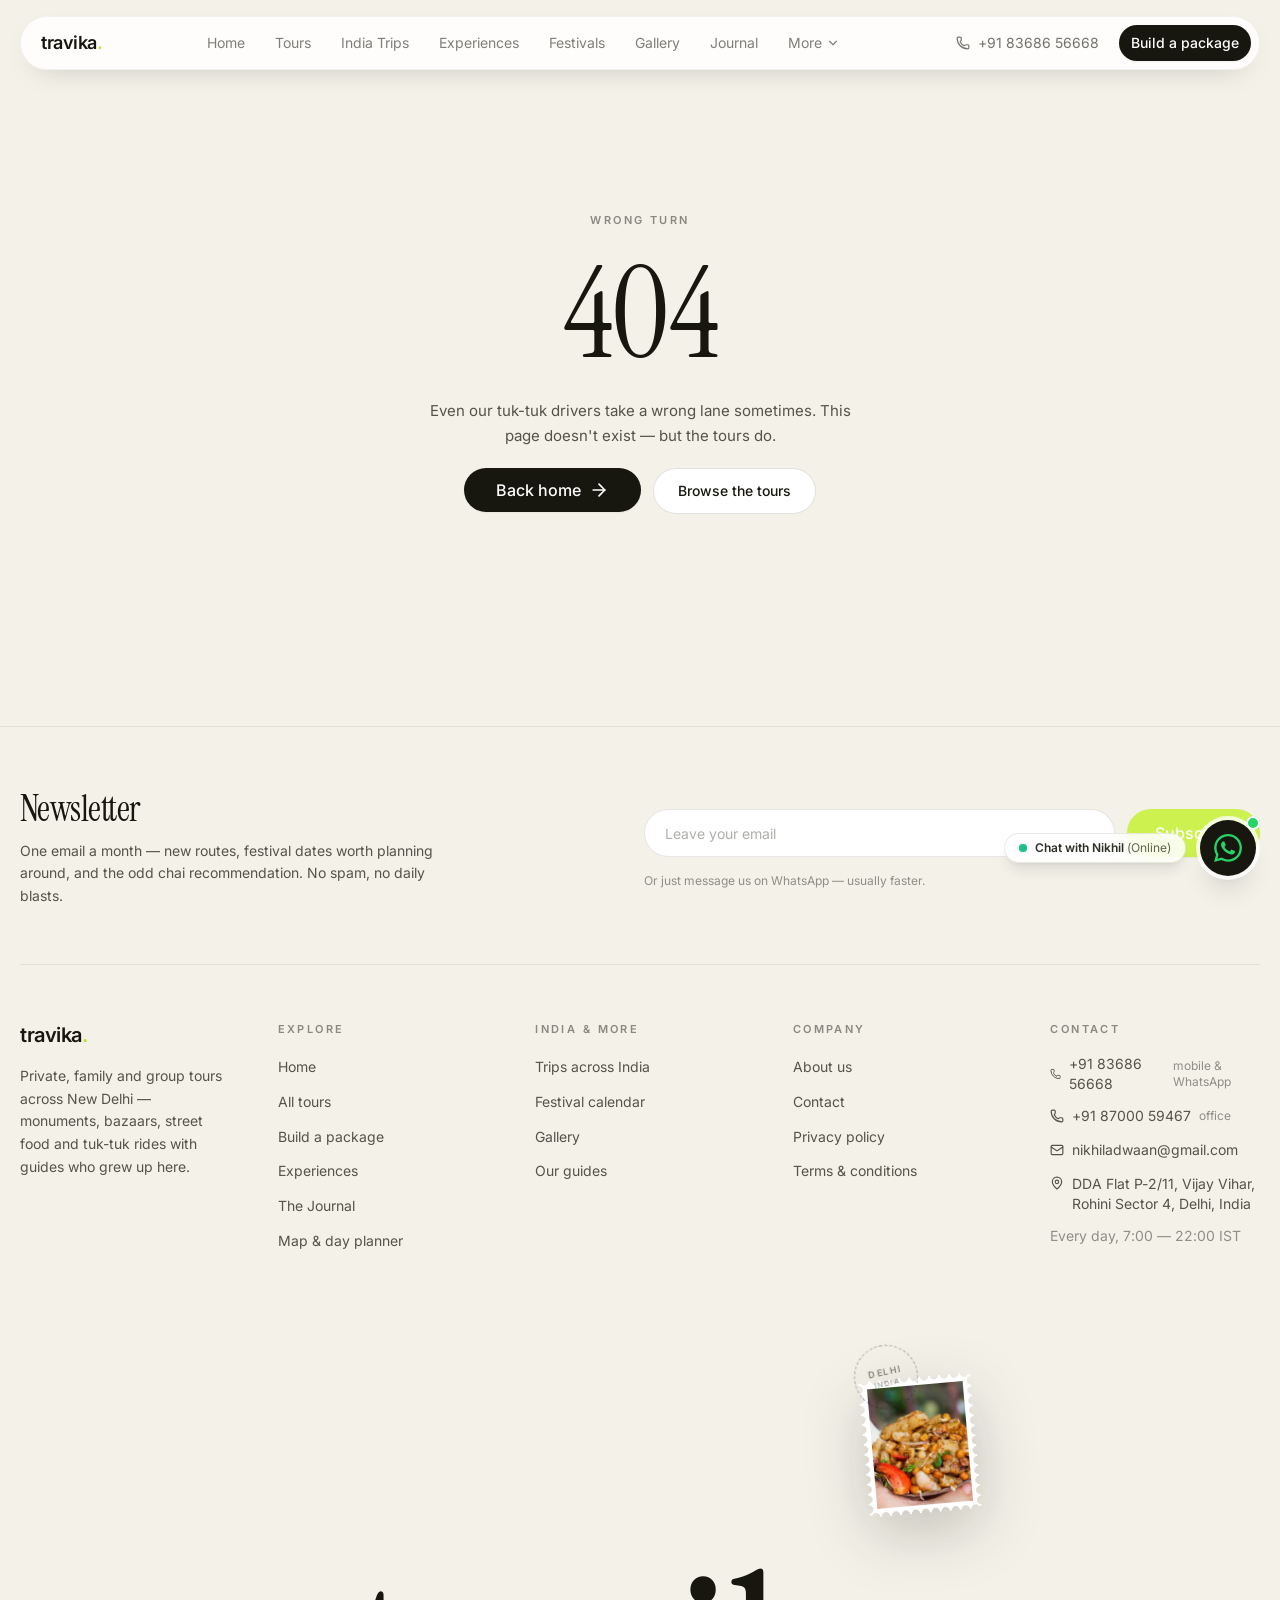
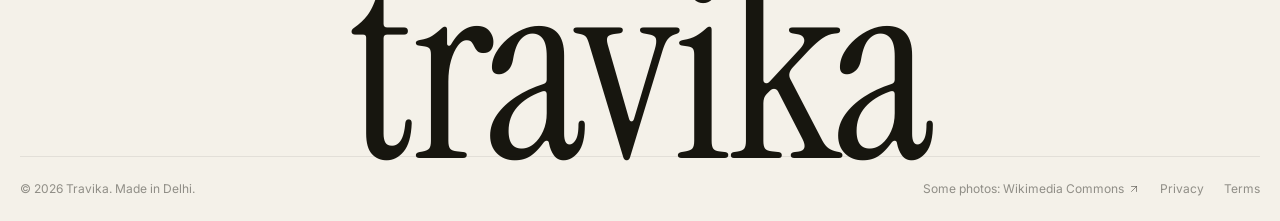
<file: index.html>
<!doctype html>
<html lang="en">
  <head>
    <meta charset="UTF-8" />
    <meta
      name="viewport"
      content="width=device-width, initial-scale=1.0, maximum-scale=1.0, user-scalable=no, viewport-fit=cover"
    />
    <meta name="theme-color" content="#f4f1e9" />
    <meta
      name="description"
      content="Travika — Delhi tours, walking tours, street food crawls and tuk-tuk rides with local guides. Build your own package and book a guide for New Delhi."
    />
    <meta property="og:site_name" content="Travika" />
    <meta property="og:type" content="website" />
    <meta property="og:title" content="Travika — Private Delhi Tours With a Local Guide" />
    <meta
      property="og:description"
      content="Private, family and group tours across New Delhi — monuments, bazaars, street food and tuk-tuk rides with a guide who grew up here. Book on WhatsApp."
    />
    <meta property="og:url" content="https://neonznikhil.github.io/" />
    <meta property="og:image" content="https://neonznikhil.github.io/images/hero-lotus-poster.jpg" />
    <meta name="twitter:card" content="summary_large_image" />
    <meta name="twitter:title" content="Travika — Private Delhi Tours With a Local Guide" />
    <meta
      name="twitter:description"
      content="Private, family and group tours across New Delhi — monuments, bazaars, street food and tuk-tuk rides with a guide who grew up here."
    />
    <meta
      name="twitter:image"
      content="https://neonznikhil.github.io/images/hero-lotus-poster.jpg"
    />
    <link rel="canonical" href="https://neonznikhil.github.io/" />
    <link rel="icon" href="/favicon.ico" />
    <title>Travika — Private Delhi Tours With a Local Guide</title>
    <script type="module" crossorigin src="/assets/index-CziIhn-n.js"></script>
    <link rel="stylesheet" crossorigin href="/assets/index-CrRYyrcX.css">
  </head>
  <body>
    <div id="root"></div>
  </body>
</html>
</file>
<file: assets/index-CrRYyrcX.css>
@font-face{font-family:Instrument Serif;font-style:normal;font-display:swap;font-weight:400;src:url(/assets/instrument-serif-latin-ext-400-normal-C2je3j2s.woff2)format("woff2"),url(/assets/instrument-serif-latin-ext-400-normal-CFCUzsTy.woff)format("woff");unicode-range:U+100-2BA,U+2BD-2C5,U+2C7-2CC,U+2CE-2D7,U+2DD-2FF,U+304,U+308,U+329,U+1D00-1DBF,U+1E00-1E9F,U+1EF2-1EFF,U+2020,U+20A0-20AB,U+20AD-20C0,U+2113,U+2C60-2C7F,U+A720-A7FF}@font-face{font-family:Instrument Serif;font-style:normal;font-display:swap;font-weight:400;src:url(/assets/instrument-serif-latin-400-normal-DnYpCC2O.woff2)format("woff2"),url(/assets/instrument-serif-latin-400-normal-BVbkICAY.woff)format("woff");unicode-range:U+??,U+131,U+152-153,U+2BB-2BC,U+2C6,U+2DA,U+2DC,U+304,U+308,U+329,U+2000-206F,U+20AC,U+2122,U+2191,U+2193,U+2212,U+2215,U+FEFF,U+FFFD}@font-face{font-family:Instrument Serif;font-style:italic;font-display:swap;font-weight:400;src:url(/assets/instrument-serif-latin-ext-400-italic-C9HzH3YL.woff2)format("woff2"),url(/assets/instrument-serif-latin-ext-400-italic-D7-lnxEk.woff)format("woff");unicode-range:U+100-2BA,U+2BD-2C5,U+2C7-2CC,U+2CE-2D7,U+2DD-2FF,U+304,U+308,U+329,U+1D00-1DBF,U+1E00-1E9F,U+1EF2-1EFF,U+2020,U+20A0-20AB,U+20AD-20C0,U+2113,U+2C60-2C7F,U+A720-A7FF}@font-face{font-family:Instrument Serif;font-style:italic;font-display:swap;font-weight:400;src:url(/assets/instrument-serif-latin-400-italic-DKMiL14s.woff2)format("woff2"),url(/assets/instrument-serif-latin-400-italic-u__WvvIK.woff)format("woff");unicode-range:U+??,U+131,U+152-153,U+2BB-2BC,U+2C6,U+2DA,U+2DC,U+304,U+308,U+329,U+2000-206F,U+20AC,U+2122,U+2191,U+2193,U+2212,U+2215,U+FEFF,U+FFFD}@font-face{font-family:Inter Variable;font-style:normal;font-display:swap;font-weight:100 900;src:url(/assets/inter-cyrillic-ext-wght-normal-BOeWTOD4.woff2)format("woff2-variations");unicode-range:U+460-52F,U+1C80-1C8A,U+20B4,U+2DE0-2DFF,U+A640-A69F,U+FE2E-FE2F}@font-face{font-family:Inter Variable;font-style:normal;font-display:swap;font-weight:100 900;src:url(/assets/inter-cyrillic-wght-normal-DqGufNeO.woff2)format("woff2-variations");unicode-range:U+301,U+400-45F,U+490-491,U+4B0-4B1,U+2116}@font-face{font-family:Inter Variable;font-style:normal;font-display:swap;font-weight:100 900;src:url(/assets/inter-greek-ext-wght-normal-DlzME5K_.woff2)format("woff2-variations");unicode-range:U+1F??}@font-face{font-family:Inter Variable;font-style:normal;font-display:swap;font-weight:100 900;src:url(/assets/inter-greek-wght-normal-CkhJZR-_.woff2)format("woff2-variations");unicode-range:U+370-377,U+37A-37F,U+384-38A,U+38C,U+38E-3A1,U+3A3-3FF}@font-face{font-family:Inter Variable;font-style:normal;font-display:swap;font-weight:100 900;src:url(/assets/inter-vietnamese-wght-normal-CBcvBZtf.woff2)format("woff2-variations");unicode-range:U+102-103,U+110-111,U+128-129,U+168-169,U+1A0-1A1,U+1AF-1B0,U+300-301,U+303-304,U+308-309,U+323,U+329,U+1EA0-1EF9,U+20AB}@font-face{font-family:Inter Variable;font-style:normal;font-display:swap;font-weight:100 900;src:url(/assets/inter-latin-ext-wght-normal-DO1Apj_S.woff2)format("woff2-variations");unicode-range:U+100-2BA,U+2BD-2C5,U+2C7-2CC,U+2CE-2D7,U+2DD-2FF,U+304,U+308,U+329,U+1D00-1DBF,U+1E00-1E9F,U+1EF2-1EFF,U+2020,U+20A0-20AB,U+20AD-20C0,U+2113,U+2C60-2C7F,U+A720-A7FF}@font-face{font-family:Inter Variable;font-style:normal;font-display:swap;font-weight:100 900;src:url(/assets/inter-latin-wght-normal-Dx4kXJAl.woff2)format("woff2-variations");unicode-range:U+??,U+131,U+152-153,U+2BB-2BC,U+2C6,U+2DA,U+2DC,U+304,U+308,U+329,U+2000-206F,U+20AC,U+2122,U+2191,U+2193,U+2212,U+2215,U+FEFF,U+FFFD}@layer properties{@supports (((-webkit-hyphens:none)) and (not (margin-trim:inline))) or ((-moz-orient:inline) and (not (color:rgb(from red r g b)))){*,:before,:after,::backdrop{--tw-translate-x:0;--tw-translate-y:0;--tw-translate-z:0;--tw-scale-x:1;--tw-scale-y:1;--tw-scale-z:1;--tw-rotate-x:initial;--tw-rotate-y:initial;--tw-rotate-z:initial;--tw-skew-x:initial;--tw-skew-y:initial;--tw-scroll-snap-strictness:proximity;--tw-divide-y-reverse:0;--tw-border-style:solid;--tw-gradient-position:initial;--tw-gradient-from:#0000;--tw-gradient-via:#0000;--tw-gradient-to:#0000;--tw-gradient-stops:initial;--tw-gradient-via-stops:initial;--tw-gradient-from-position:0%;--tw-gradient-via-position:50%;--tw-gradient-to-position:100%;--tw-leading:initial;--tw-font-weight:initial;--tw-tracking:initial;--tw-ordinal:initial;--tw-slashed-zero:initial;--tw-numeric-figure:initial;--tw-numeric-spacing:initial;--tw-numeric-fraction:initial;--tw-shadow:0 0 #0000;--tw-shadow-color:initial;--tw-shadow-alpha:100%;--tw-inset-shadow:0 0 #0000;--tw-inset-shadow-color:initial;--tw-inset-shadow-alpha:100%;--tw-ring-color:initial;--tw-ring-shadow:0 0 #0000;--tw-inset-ring-color:initial;--tw-inset-ring-shadow:0 0 #0000;--tw-ring-inset:initial;--tw-ring-offset-width:0px;--tw-ring-offset-color:#fff;--tw-ring-offset-shadow:0 0 #0000;--tw-outline-style:solid;--tw-blur:initial;--tw-brightness:initial;--tw-contrast:initial;--tw-grayscale:initial;--tw-hue-rotate:initial;--tw-invert:initial;--tw-opacity:initial;--tw-saturate:initial;--tw-sepia:initial;--tw-drop-shadow:initial;--tw-drop-shadow-color:initial;--tw-drop-shadow-alpha:100%;--tw-drop-shadow-size:initial;--tw-backdrop-blur:initial;--tw-backdrop-brightness:initial;--tw-backdrop-contrast:initial;--tw-backdrop-grayscale:initial;--tw-backdrop-hue-rotate:initial;--tw-backdrop-invert:initial;--tw-backdrop-opacity:initial;--tw-backdrop-saturate:initial;--tw-backdrop-sepia:initial;--tw-duration:initial;--tw-ease:initial;--tw-text-shadow-color:initial;--tw-text-shadow-alpha:100%}}}@layer theme{:root,:host{--font-sans:"Inter Variable", Inter, ui-sans-serif, system-ui, sans-serif;--font-mono:ui-monospace, SFMono-Regular, Menlo, Monaco, Consolas, "Liberation Mono", "Courier New", monospace;--color-red-500:oklch(63.7% .237 25.331);--color-emerald-400:oklch(76.5% .177 163.223);--color-emerald-500:oklch(69.6% .17 162.48);--color-black:#000;--color-white:#fff;--spacing:.25rem;--container-xs:20rem;--container-sm:24rem;--container-md:28rem;--container-xl:36rem;--container-2xl:42rem;--container-3xl:48rem;--container-4xl:56rem;--container-5xl:64rem;--container-6xl:72rem;--container-7xl:80rem;--text-xs:.75rem;--text-xs--line-height:calc(1 / .75);--text-sm:.875rem;--text-sm--line-height:calc(1.25 / .875);--text-base:1rem;--text-base--line-height:calc(1.5 / 1);--text-lg:1.125rem;--text-lg--line-height:calc(1.75 / 1.125);--text-xl:1.25rem;--text-xl--line-height:calc(1.75 / 1.25);--text-2xl:1.5rem;--text-2xl--line-height:calc(2 / 1.5);--text-3xl:1.875rem;--text-3xl--line-height:calc(2.25 / 1.875);--text-4xl:2.25rem;--text-4xl--line-height:calc(2.5 / 2.25);--text-5xl:3rem;--text-5xl--line-height:1;--text-6xl:3.75rem;--text-6xl--line-height:1;--font-weight-normal:400;--font-weight-medium:500;--font-weight-semibold:600;--font-weight-bold:700;--tracking-tight:-.025em;--tracking-wide:.025em;--tracking-wider:.05em;--tracking-widest:.1em;--leading-tight:1.25;--leading-snug:1.375;--leading-relaxed:1.625;--radius-sm:.25rem;--radius-md:.375rem;--radius-lg:.5rem;--radius-xl:.75rem;--radius-2xl:1rem;--radius-3xl:1.5rem;--drop-shadow-sm:0 1px 2px #00000026;--ease-out:cubic-bezier(0, 0, .2, 1);--animate-spin:spin 1s linear infinite;--animate-ping:ping 1s cubic-bezier(0, 0, .2, 1) infinite;--blur-sm:8px;--blur-md:12px;--default-transition-duration:.15s;--default-transition-timing-function:cubic-bezier(.4, 0, .2, 1);--default-font-family:var(--font-sans);--default-mono-font-family:var(--font-mono);--font-display:"Instrument Serif", "Iowan Old Style", Georgia, serif;--color-cream:#f4f1e9;--color-cream-deep:#ebe6d9;--color-sage:#e7ebd5;--color-sage-deep:#dbe3c2;--color-ink:#17160f;--color-ink-soft:#55534a;--color-background:#fff;--color-foreground:#17160f;--color-primary:#17160f;--color-primary-foreground:#fdfcf8;--color-secondary:#efece1;--color-secondary-foreground:#17160f;--color-destructive:#e5484d;--color-ring:#17160f;--color-smooth-900:#2b2a22;--color-brand:#cdf14f;--color-brand-secondary:#b7e42f;--color-amber:#f2b53c;--color-amber-fg:#241c05;--color-amber-hover:#e5a726;--color-blue:#4c7df0;--color-blue-fg:#fff;--color-blue-hover:#3d6ee2;--color-green:#3ea36a;--color-green-fg:#fff;--color-green-hover:#359059;--shadow-card:0 24px 60px -32px #17160f47}}@layer base{*,:after,:before,::backdrop{box-sizing:border-box;border:0 solid;margin:0;padding:0}::file-selector-button{box-sizing:border-box;border:0 solid;margin:0;padding:0}html,:host{-webkit-text-size-adjust:100%;tab-size:4;line-height:1.5;font-family:var(--default-font-family,-apple-system, BlinkMacSystemFont, "Segoe UI", Roboto, "Helvetica Neue", "Noto Sans", Arial, sans-serif, "Apple Color Emoji", "Segoe UI Emoji", "Segoe UI Symbol", "Noto Color Emoji");font-feature-settings:var(--default-font-feature-settings,normal);font-variation-settings:var(--default-font-variation-settings,normal);-webkit-tap-highlight-color:transparent}hr{height:0;color:inherit;border-top-width:1px}abbr:where([title]){-webkit-text-decoration:underline dotted;text-decoration:underline dotted}h1,h2,h3,h4,h5,h6{font-size:inherit;font-weight:inherit}a{color:inherit;-webkit-text-decoration:inherit;-webkit-text-decoration:inherit;-webkit-text-decoration:inherit;-webkit-text-decoration:inherit;text-decoration:inherit}b,strong{font-weight:bolder}code,kbd,samp,pre{font-family:var(--default-mono-font-family,ui-monospace, SFMono-Regular, Menlo, Monaco, Consolas, "Liberation Mono", "Courier New", monospace);font-feature-settings:var(--default-mono-font-feature-settings,normal);font-variation-settings:var(--default-mono-font-variation-settings,normal);font-size:1em}small{font-size:80%}sub,sup{vertical-align:baseline;font-size:75%;line-height:0;position:relative}sub{bottom:-.25em}sup{top:-.5em}table{text-indent:0;border-color:inherit;border-collapse:collapse}:-moz-focusring:where(:not(iframe)){outline:auto}progress{vertical-align:baseline}summary{display:list-item}ol,ul,menu{list-style:none}img,svg,video,canvas,audio,iframe,embed,object{vertical-align:middle;display:block}img,video{max-width:100%;height:auto}button,input,select,optgroup,textarea{font:inherit;font-feature-settings:inherit;font-variation-settings:inherit;letter-spacing:inherit;color:inherit;opacity:1;background-color:#0000;border-radius:0}::file-selector-button{font:inherit;font-feature-settings:inherit;font-variation-settings:inherit;letter-spacing:inherit;color:inherit;opacity:1;background-color:#0000;border-radius:0}:where(select:is([multiple],[size])) optgroup{font-weight:bolder}:where(select:is([multiple],[size])) optgroup option{padding-inline-start:20px}::file-selector-button{margin-inline-end:4px}::placeholder{opacity:1}@supports (not ((-webkit-appearance:-apple-pay-button))) or (contain-intrinsic-size:1px){::placeholder{color:currentColor}@supports (color:color-mix(in lab, red, red)){::placeholder{color:color-mix(in oklab, currentcolor 50%, transparent)}}}textarea{resize:vertical}::-webkit-search-decoration{-webkit-appearance:none}::-webkit-date-and-time-value{min-height:1lh;text-align:inherit}::-webkit-datetime-edit{display:inline-flex}::-webkit-datetime-edit-fields-wrapper{padding:0}::-webkit-datetime-edit{padding-block:0}::-webkit-datetime-edit-year-field{padding-block:0}::-webkit-datetime-edit-month-field{padding-block:0}::-webkit-datetime-edit-day-field{padding-block:0}::-webkit-datetime-edit-hour-field{padding-block:0}::-webkit-datetime-edit-minute-field{padding-block:0}::-webkit-datetime-edit-second-field{padding-block:0}::-webkit-datetime-edit-millisecond-field{padding-block:0}::-webkit-datetime-edit-meridiem-field{padding-block:0}::-webkit-calendar-picker-indicator{line-height:1}:-moz-ui-invalid{box-shadow:none}button,input:where([type=button],[type=reset],[type=submit]){appearance:button}::file-selector-button{appearance:button}::-webkit-inner-spin-button{height:auto}::-webkit-outer-spin-button{height:auto}[hidden]:where(:not([hidden=until-found])){display:none!important}}@layer components;@layer utilities{.pointer-events-auto{pointer-events:auto}.pointer-events-none{pointer-events:none}.collapse{visibility:collapse}.invisible{visibility:hidden}.visible{visibility:visible}.sr-only{clip-path:inset(50%);white-space:nowrap;border-width:0;width:1px;height:1px;margin:-1px;padding:0;position:absolute;overflow:hidden}.absolute{position:absolute}.fixed{position:fixed}.relative{position:relative}.static{position:static}.sticky{position:sticky}.inset-0{inset:0}.inset-x-0{inset-inline:0}.inset-x-6{inset-inline:calc(var(--spacing) * 6)}.-top-1{top:calc(var(--spacing) * -1)}.-top-3{top:calc(var(--spacing) * -3)}.-top-4{top:calc(var(--spacing) * -4)}.-top-12{top:calc(var(--spacing) * -12)}.top-0{top:0}.top-1{top:var(--spacing)}.top-1\/2{top:50%}.top-3{top:calc(var(--spacing) * 3)}.top-3\.5{top:calc(var(--spacing) * 3.5)}.top-4{top:calc(var(--spacing) * 4)}.top-5{top:calc(var(--spacing) * 5)}.top-7{top:calc(var(--spacing) * 7)}.top-8{top:calc(var(--spacing) * 8)}.top-10{top:calc(var(--spacing) * 10)}.top-full{top:100%}.-right-1{right:calc(var(--spacing) * -1)}.-right-2{right:calc(var(--spacing) * -2)}.-right-3{right:calc(var(--spacing) * -3)}.-right-6{right:calc(var(--spacing) * -6)}.right-0{right:0}.right-3{right:calc(var(--spacing) * 3)}.right-3\.5{right:calc(var(--spacing) * 3.5)}.right-4{right:calc(var(--spacing) * 4)}.right-5{right:calc(var(--spacing) * 5)}.right-6{right:calc(var(--spacing) * 6)}.right-10{right:calc(var(--spacing) * 10)}.right-\[6\%\]{right:6%}.-bottom-10{bottom:calc(var(--spacing) * -10)}.-bottom-\[0\.18em\]{bottom:-.18em}.bottom-0{bottom:0}.bottom-3{bottom:calc(var(--spacing) * 3)}.bottom-3\.5{bottom:calc(var(--spacing) * 3.5)}.bottom-4{bottom:calc(var(--spacing) * 4)}.bottom-5{bottom:calc(var(--spacing) * 5)}.bottom-6{bottom:calc(var(--spacing) * 6)}.bottom-10{bottom:calc(var(--spacing) * 10)}.bottom-16{bottom:calc(var(--spacing) * 16)}.bottom-24{bottom:calc(var(--spacing) * 24)}.-left-2{left:calc(var(--spacing) * -2)}.-left-\[26px\]{left:-26px}.left-0{left:0}.left-1\/2{left:50%}.left-3{left:calc(var(--spacing) * 3)}.left-3\.5{left:calc(var(--spacing) * 3.5)}.left-4{left:calc(var(--spacing) * 4)}.left-5{left:calc(var(--spacing) * 5)}.left-6{left:calc(var(--spacing) * 6)}.isolate{isolation:isolate}.-z-10{z-index:calc(10 * -1)}.z-10{z-index:10}.z-20{z-index:20}.z-30{z-index:30}.z-40{z-index:40}.z-50{z-index:50}.z-\[60\]{z-index:60}.z-\[70\]{z-index:70}.z-\[700\]{z-index:700}.order-first{order:-9999}.col-span-3{grid-column:span 3/span 3}.container{width:100%}@media (width>=30rem){.container{max-width:30rem}}@media (width>=40rem){.container{max-width:40rem}}@media (width>=48rem){.container{max-width:48rem}}@media (width>=64rem){.container{max-width:64rem}}@media (width>=80rem){.container{max-width:80rem}}@media (width>=96rem){.container{max-width:96rem}}.-mx-1{margin-inline:calc(var(--spacing) * -1)}.-mx-3{margin-inline:calc(var(--spacing) * -3)}.-mx-5{margin-inline:calc(var(--spacing) * -5)}.mx-auto{margin-inline:auto}.-mt-4{margin-top:calc(var(--spacing) * -4)}.mt-0\.5{margin-top:calc(var(--spacing) * .5)}.mt-1{margin-top:var(--spacing)}.mt-1\.5{margin-top:calc(var(--spacing) * 1.5)}.mt-2{margin-top:calc(var(--spacing) * 2)}.mt-2\.5{margin-top:calc(var(--spacing) * 2.5)}.mt-3{margin-top:calc(var(--spacing) * 3)}.mt-4{margin-top:calc(var(--spacing) * 4)}.mt-5{margin-top:calc(var(--spacing) * 5)}.mt-6{margin-top:calc(var(--spacing) * 6)}.mt-7{margin-top:calc(var(--spacing) * 7)}.mt-8{margin-top:calc(var(--spacing) * 8)}.mt-9{margin-top:calc(var(--spacing) * 9)}.mt-10{margin-top:calc(var(--spacing) * 10)}.mt-12{margin-top:calc(var(--spacing) * 12)}.mt-14{margin-top:calc(var(--spacing) * 14)}.mt-20{margin-top:calc(var(--spacing) * 20)}.mt-24{margin-top:calc(var(--spacing) * 24)}.mt-auto{margin-top:auto}.mr-2{margin-right:calc(var(--spacing) * 2)}.-mb-\[0\.18em\]{margin-bottom:-.18em}.mb-5{margin-bottom:calc(var(--spacing) * 5)}.mb-10{margin-bottom:calc(var(--spacing) * 10)}.mb-12{margin-bottom:calc(var(--spacing) * 12)}.ml-1{margin-left:var(--spacing)}.ml-1\.5{margin-left:calc(var(--spacing) * 1.5)}.ml-2{margin-left:calc(var(--spacing) * 2)}.ml-auto{margin-left:auto}.block{display:block}.flex{display:flex}.grid{display:grid}.hidden{display:none}.inline{display:inline}.inline-block{display:inline-block}.inline-flex{display:inline-flex}.table{display:table}.aspect-\[3\/4\]{aspect-ratio:3/4}.aspect-\[4\/3\]{aspect-ratio:4/3}.aspect-\[4\/5\]{aspect-ratio:4/5}.aspect-\[16\/9\]{aspect-ratio:16/9}.aspect-\[16\/10\]{aspect-ratio:16/10}.aspect-square{aspect-ratio:1}.size-1{width:var(--spacing);height:var(--spacing)}.size-2{width:calc(var(--spacing) * 2);height:calc(var(--spacing) * 2)}.size-2\.5{width:calc(var(--spacing) * 2.5);height:calc(var(--spacing) * 2.5)}.size-3{width:calc(var(--spacing) * 3);height:calc(var(--spacing) * 3)}.size-3\.5{width:calc(var(--spacing) * 3.5);height:calc(var(--spacing) * 3.5)}.size-4{width:calc(var(--spacing) * 4);height:calc(var(--spacing) * 4)}.size-5{width:calc(var(--spacing) * 5);height:calc(var(--spacing) * 5)}.size-6{width:calc(var(--spacing) * 6);height:calc(var(--spacing) * 6)}.size-7{width:calc(var(--spacing) * 7);height:calc(var(--spacing) * 7)}.size-8{width:calc(var(--spacing) * 8);height:calc(var(--spacing) * 8)}.size-9{width:calc(var(--spacing) * 9);height:calc(var(--spacing) * 9)}.size-10{width:calc(var(--spacing) * 10);height:calc(var(--spacing) * 10)}.size-11{width:calc(var(--spacing) * 11);height:calc(var(--spacing) * 11)}.size-12{width:calc(var(--spacing) * 12);height:calc(var(--spacing) * 12)}.size-14{width:calc(var(--spacing) * 14);height:calc(var(--spacing) * 14)}.size-16{width:calc(var(--spacing) * 16);height:calc(var(--spacing) * 16)}.size-\[1em\]{width:1em;height:1em}.size-\[18px\]{width:18px;height:18px}.h-2\.5{height:calc(var(--spacing) * 2.5)}.h-6{height:calc(var(--spacing) * 6)}.h-7{height:calc(var(--spacing) * 7)}.h-8{height:calc(var(--spacing) * 8)}.h-9{height:calc(var(--spacing) * 9)}.h-10{height:calc(var(--spacing) * 10)}.h-11{height:calc(var(--spacing) * 11)}.h-12{height:calc(var(--spacing) * 12)}.h-20{height:calc(var(--spacing) * 20)}.h-24{height:calc(var(--spacing) * 24)}.h-32{height:calc(var(--spacing) * 32)}.h-44{height:calc(var(--spacing) * 44)}.h-\[0\.32em\]{height:.32em}.h-\[3px\]{height:3px}.h-\[62vh\]{height:62vh}.h-\[78vh\]{height:78vh}.h-\[94\%\]{height:94%}.h-\[220px\]{height:220px}.h-\[320px\]{height:320px}.h-\[340px\]{height:340px}.h-\[360px\]{height:360px}.h-\[420px\]{height:420px}.h-\[440px\]{height:440px}.h-\[520px\]{height:520px}.h-full{height:100%}.max-h-\[76vh\]{max-height:76vh}.max-h-full{max-height:100%}.min-h-0{min-height:0}.min-h-\[70vh\]{min-height:70vh}.min-h-\[110px\]{min-height:110px}.min-h-\[220px\]{min-height:220px}.min-h-\[240px\]{min-height:240px}.min-h-\[250px\]{min-height:250px}.min-h-\[260px\]{min-height:260px}.min-h-\[320px\]{min-height:320px}.min-h-\[420px\]{min-height:420px}.min-h-\[440px\]{min-height:440px}.min-h-\[520px\]{min-height:520px}.min-h-screen{min-height:100vh}.w-2\.5{width:calc(var(--spacing) * 2.5)}.w-6{width:calc(var(--spacing) * 6)}.w-9{width:calc(var(--spacing) * 9)}.w-10{width:calc(var(--spacing) * 10)}.w-14{width:calc(var(--spacing) * 14)}.w-32{width:calc(var(--spacing) * 32)}.w-40{width:calc(var(--spacing) * 40)}.w-52{width:calc(var(--spacing) * 52)}.w-56{width:calc(var(--spacing) * 56)}.w-64{width:calc(var(--spacing) * 64)}.w-72{width:calc(var(--spacing) * 72)}.w-\[94\%\]{width:94%}.w-\[97\%\]{width:97%}.w-\[152px\]{width:152px}.w-\[168px\]{width:168px}.w-\[280px\]{width:280px}.w-\[620px\]{width:620px}.w-full{width:100%}.w-px{width:1px}.max-w-2xl{max-width:var(--container-2xl)}.max-w-3xl{max-width:var(--container-3xl)}.max-w-4xl{max-width:var(--container-4xl)}.max-w-5xl{max-width:var(--container-5xl)}.max-w-6xl{max-width:var(--container-6xl)}.max-w-7xl{max-width:var(--container-7xl)}.max-w-\[16rem\]{max-width:16rem}.max-w-\[90vw\]{max-width:90vw}.max-w-\[520px\]{max-width:520px}.max-w-md{max-width:var(--container-md)}.max-w-none{max-width:none}.max-w-sm{max-width:var(--container-sm)}.max-w-xl{max-width:var(--container-xl)}.max-w-xs{max-width:var(--container-xs)}.min-w-0{min-width:0}.flex-1{flex:1}.flex-shrink{flex-shrink:1}.shrink-0{flex-shrink:0}.origin-left{transform-origin:0}.-translate-x-1{--tw-translate-x:calc(var(--spacing) * -1);translate:var(--tw-translate-x) var(--tw-translate-y)}.-translate-x-1\/2{--tw-translate-x:calc(calc(1 / 2 * 100%) * -1);translate:var(--tw-translate-x) var(--tw-translate-y)}.translate-x-0{--tw-translate-x:0px;translate:var(--tw-translate-x) var(--tw-translate-y)}.-translate-y-1\/2{--tw-translate-y:calc(calc(1 / 2 * 100%) * -1);translate:var(--tw-translate-x) var(--tw-translate-y)}.-translate-y-3{--tw-translate-y:calc(var(--spacing) * -3);translate:var(--tw-translate-x) var(--tw-translate-y)}.-translate-y-4{--tw-translate-y:calc(var(--spacing) * -4);translate:var(--tw-translate-x) var(--tw-translate-y)}.translate-y-1{--tw-translate-y:var(--spacing);translate:var(--tw-translate-x) var(--tw-translate-y)}.translate-y-2{--tw-translate-y:calc(var(--spacing) * 2);translate:var(--tw-translate-x) var(--tw-translate-y)}.translate-y-6{--tw-translate-y:calc(var(--spacing) * 6);translate:var(--tw-translate-x) var(--tw-translate-y)}.scale-95{--tw-scale-x:95%;--tw-scale-y:95%;--tw-scale-z:95%;scale:var(--tw-scale-x) var(--tw-scale-y)}.scale-\[1\.02\]{scale:1.02}.-rotate-12{rotate:-12deg}.-rotate-\[3deg\]{rotate:-3deg}.transform{transform:var(--tw-rotate-x,) var(--tw-rotate-y,) var(--tw-rotate-z,) var(--tw-skew-x,) var(--tw-skew-y,)}.animate-ping{animation:var(--animate-ping)}.animate-spin{animation:var(--animate-spin)}.cursor-grab{cursor:grab}.cursor-pointer{cursor:pointer}.resize{resize:both}.resize-y{resize:vertical}.snap-x{scroll-snap-type:x var(--tw-scroll-snap-strictness)}.snap-mandatory{--tw-scroll-snap-strictness:mandatory}.snap-center{scroll-snap-align:center}.list-none{list-style-type:none}.columns-1{columns:1}.break-inside-avoid{break-inside:avoid}.grid-cols-2{grid-template-columns:repeat(2,minmax(0,1fr))}.grid-cols-6{grid-template-columns:repeat(6,minmax(0,1fr))}.grid-cols-\[minmax\(0\,1fr\)\]{grid-template-columns:minmax(0,1fr)}.flex-col{flex-direction:column}.flex-row{flex-direction:row}.flex-wrap{flex-wrap:wrap}.place-items-center{place-items:center}.items-baseline{align-items:baseline}.items-center{align-items:center}.items-end{align-items:flex-end}.items-start{align-items:flex-start}.justify-between{justify-content:space-between}.justify-center{justify-content:center}.justify-end{justify-content:flex-end}.justify-start{justify-content:flex-start}.gap-0\.5{gap:calc(var(--spacing) * .5)}.gap-1{gap:var(--spacing)}.gap-1\.5{gap:calc(var(--spacing) * 1.5)}.gap-2{gap:calc(var(--spacing) * 2)}.gap-2\.5{gap:calc(var(--spacing) * 2.5)}.gap-3{gap:calc(var(--spacing) * 3)}.gap-3\.5{gap:calc(var(--spacing) * 3.5)}.gap-4{gap:calc(var(--spacing) * 4)}.gap-5{gap:calc(var(--spacing) * 5)}.gap-6{gap:calc(var(--spacing) * 6)}.gap-8{gap:calc(var(--spacing) * 8)}.gap-10{gap:calc(var(--spacing) * 10)}.gap-12{gap:calc(var(--spacing) * 12)}.gap-14{gap:calc(var(--spacing) * 14)}.gap-x-4{column-gap:calc(var(--spacing) * 4)}.gap-x-5{column-gap:calc(var(--spacing) * 5)}.gap-y-2{row-gap:calc(var(--spacing) * 2)}.gap-y-3{row-gap:calc(var(--spacing) * 3)}:where(.divide-y>:not(:last-child)){--tw-divide-y-reverse:0;border-bottom-style:var(--tw-border-style);border-top-style:var(--tw-border-style);border-top-width:calc(1px * var(--tw-divide-y-reverse));border-bottom-width:calc(1px * calc(1 - var(--tw-divide-y-reverse)))}:where(.divide-ink\/8>:not(:last-child)){border-color:#17160f14}@supports (color:color-mix(in lab, red, red)){:where(.divide-ink\/8>:not(:last-child)){border-color:color-mix(in oklab, var(--color-ink) 8%, transparent)}}.truncate{text-overflow:ellipsis;white-space:nowrap;overflow:hidden}.overflow-hidden{overflow:hidden}.overflow-visible{overflow:visible}.overflow-x-auto{overflow-x:auto}.overflow-y-auto{overflow-y:auto}.rounded-2xl{border-radius:var(--radius-2xl)}.rounded-3xl{border-radius:var(--radius-3xl)}.rounded-\[28px\]{border-radius:28px}.rounded-\[32px\]{border-radius:32px}.rounded-\[36px\]{border-radius:36px}.rounded-full{border-radius:2147483647px}.rounded-full\!{border-radius:2147483647px!important}.rounded-lg{border-radius:var(--radius-lg)}.rounded-md{border-radius:var(--radius-md)}.rounded-none\!{border-radius:0!important}.rounded-sm{border-radius:var(--radius-sm)}.rounded-xl{border-radius:var(--radius-xl)}.rounded-t-md{border-top-left-radius:var(--radius-md);border-top-right-radius:var(--radius-md)}.border{border-style:var(--tw-border-style);border-width:1px}.border-2{border-style:var(--tw-border-style);border-width:2px}.border-4{border-style:var(--tw-border-style);border-width:4px}.border-\[0\.5px\]{border-style:var(--tw-border-style);border-width:.5px}.border-\[1\.5px\]{border-style:var(--tw-border-style);border-width:1.5px}.border-\[5px\]{border-style:var(--tw-border-style);border-width:5px}.border-y{border-block-style:var(--tw-border-style);border-block-width:1px}.border-t{border-top-style:var(--tw-border-style);border-top-width:1px}.border-b{border-bottom-style:var(--tw-border-style);border-bottom-width:1px}.border-l{border-left-style:var(--tw-border-style);border-left-width:1px}.border-dashed{--tw-border-style:dashed;border-style:dashed}.border-amber\/40{border-color:#f2b53c66}@supports (color:color-mix(in lab, red, red)){.border-amber\/40{border-color:color-mix(in oklab, var(--color-amber) 40%, transparent)}}.border-amber\/50{border-color:#f2b53c80}@supports (color:color-mix(in lab, red, red)){.border-amber\/50{border-color:color-mix(in oklab, var(--color-amber) 50%, transparent)}}.border-brand-secondary{border-color:var(--color-brand-secondary)}.border-brand-secondary\/40{border-color:#b7e42f66}@supports (color:color-mix(in lab, red, red)){.border-brand-secondary\/40{border-color:color-mix(in oklab, var(--color-brand-secondary) 40%, transparent)}}.border-brand-secondary\/50{border-color:#b7e42f80}@supports (color:color-mix(in lab, red, red)){.border-brand-secondary\/50{border-color:color-mix(in oklab, var(--color-brand-secondary) 50%, transparent)}}.border-destructive\/30{border-color:#e5484d4d}@supports (color:color-mix(in lab, red, red)){.border-destructive\/30{border-color:color-mix(in oklab, var(--color-destructive) 30%, transparent)}}.border-foreground\/10{border-color:#17160f1a}@supports (color:color-mix(in lab, red, red)){.border-foreground\/10{border-color:color-mix(in oklab, var(--color-foreground) 10%, transparent)}}.border-ink{border-color:var(--color-ink)}.border-ink\/5{border-color:#17160f0d}@supports (color:color-mix(in lab, red, red)){.border-ink\/5{border-color:color-mix(in oklab, var(--color-ink) 5%, transparent)}}.border-ink\/6{border-color:#17160f0f}@supports (color:color-mix(in lab, red, red)){.border-ink\/6{border-color:color-mix(in oklab, var(--color-ink) 6%, transparent)}}.border-ink\/7{border-color:#17160f12}@supports (color:color-mix(in lab, red, red)){.border-ink\/7{border-color:color-mix(in oklab, var(--color-ink) 7%, transparent)}}.border-ink\/8{border-color:#17160f14}@supports (color:color-mix(in lab, red, red)){.border-ink\/8{border-color:color-mix(in oklab, var(--color-ink) 8%, transparent)}}.border-ink\/10{border-color:#17160f1a}@supports (color:color-mix(in lab, red, red)){.border-ink\/10{border-color:color-mix(in oklab, var(--color-ink) 10%, transparent)}}.border-ink\/12{border-color:#17160f1f}@supports (color:color-mix(in lab, red, red)){.border-ink\/12{border-color:color-mix(in oklab, var(--color-ink) 12%, transparent)}}.border-ink\/15{border-color:#17160f26}@supports (color:color-mix(in lab, red, red)){.border-ink\/15{border-color:color-mix(in oklab, var(--color-ink) 15%, transparent)}}.border-ink\/35{border-color:#17160f59}@supports (color:color-mix(in lab, red, red)){.border-ink\/35{border-color:color-mix(in oklab, var(--color-ink) 35%, transparent)}}.border-transparent{border-color:#0000}.border-white{border-color:var(--color-white)}.border-white\/10{border-color:#ffffff1a}@supports (color:color-mix(in lab, red, red)){.border-white\/10{border-color:color-mix(in oklab, var(--color-white) 10%, transparent)}}.border-white\/25{border-color:#ffffff40}@supports (color:color-mix(in lab, red, red)){.border-white\/25{border-color:color-mix(in oklab, var(--color-white) 25%, transparent)}}.border-white\/30{border-color:#ffffff4d}@supports (color:color-mix(in lab, red, red)){.border-white\/30{border-color:color-mix(in oklab, var(--color-white) 30%, transparent)}}.border-white\/80{border-color:#fffc}@supports (color:color-mix(in lab, red, red)){.border-white\/80{border-color:color-mix(in oklab, var(--color-white) 80%, transparent)}}.border-white\/90{border-color:#ffffffe6}@supports (color:color-mix(in lab, red, red)){.border-white\/90{border-color:color-mix(in oklab, var(--color-white) 90%, transparent)}}.bg-\[\#25d366\]{background-color:#25d366}.bg-\[\#17160f\]{background-color:#17160f}.bg-\[\#e8e5db\]{background-color:#e8e5db}.bg-\[color-mix\(in_oklab\,var\(--btn\,var\(--color-foreground\)\)_12\%\,transparent\)\]{background-color:var(--btn,#17160f)}@supports (color:color-mix(in lab, red, red)){.bg-\[color-mix\(in_oklab\,var\(--btn\,var\(--color-foreground\)\)_12\%\,transparent\)\]{background-color:color-mix(in oklab,var(--btn,var(--color-foreground)) 12%,transparent)}}.bg-\[var\(--btn\,var\(--color-foreground\)\)\]{background-color:var(--btn,var(--color-foreground))}.bg-amber\/10{background-color:#f2b53c1a}@supports (color:color-mix(in lab, red, red)){.bg-amber\/10{background-color:color-mix(in oklab, var(--color-amber) 10%, transparent)}}.bg-amber\/12{background-color:#f2b53c1f}@supports (color:color-mix(in lab, red, red)){.bg-amber\/12{background-color:color-mix(in oklab, var(--color-amber) 12%, transparent)}}.bg-amber\/15{background-color:#f2b53c26}@supports (color:color-mix(in lab, red, red)){.bg-amber\/15{background-color:color-mix(in oklab, var(--color-amber) 15%, transparent)}}.bg-background{background-color:var(--color-background)}.bg-brand{background-color:var(--color-brand)}.bg-brand-secondary{background-color:var(--color-brand-secondary)}.bg-brand\/20{background-color:#cdf14f33}@supports (color:color-mix(in lab, red, red)){.bg-brand\/20{background-color:color-mix(in oklab, var(--color-brand) 20%, transparent)}}.bg-brand\/25{background-color:#cdf14f40}@supports (color:color-mix(in lab, red, red)){.bg-brand\/25{background-color:color-mix(in oklab, var(--color-brand) 25%, transparent)}}.bg-brand\/30{background-color:#cdf14f4d}@supports (color:color-mix(in lab, red, red)){.bg-brand\/30{background-color:color-mix(in oklab, var(--color-brand) 30%, transparent)}}.bg-brand\/35{background-color:#cdf14f59}@supports (color:color-mix(in lab, red, red)){.bg-brand\/35{background-color:color-mix(in oklab, var(--color-brand) 35%, transparent)}}.bg-brand\/40{background-color:#cdf14f66}@supports (color:color-mix(in lab, red, red)){.bg-brand\/40{background-color:color-mix(in oklab, var(--color-brand) 40%, transparent)}}.bg-cream{background-color:var(--color-cream)}.bg-cream-deep{background-color:var(--color-cream-deep)}.bg-cream\/60{background-color:#f4f1e999}@supports (color:color-mix(in lab, red, red)){.bg-cream\/60{background-color:color-mix(in oklab, var(--color-cream) 60%, transparent)}}.bg-cream\/70{background-color:#f4f1e9b3}@supports (color:color-mix(in lab, red, red)){.bg-cream\/70{background-color:color-mix(in oklab, var(--color-cream) 70%, transparent)}}.bg-destructive\/8{background-color:#e5484d14}@supports (color:color-mix(in lab, red, red)){.bg-destructive\/8{background-color:color-mix(in oklab, var(--color-destructive) 8%, transparent)}}.bg-emerald-400{background-color:var(--color-emerald-400)}.bg-emerald-500{background-color:var(--color-emerald-500)}.bg-ink{background-color:var(--color-ink)}.bg-ink\/12{background-color:#17160f1f}@supports (color:color-mix(in lab, red, red)){.bg-ink\/12{background-color:color-mix(in oklab, var(--color-ink) 12%, transparent)}}.bg-ink\/20{background-color:#17160f33}@supports (color:color-mix(in lab, red, red)){.bg-ink\/20{background-color:color-mix(in oklab, var(--color-ink) 20%, transparent)}}.bg-ink\/25{background-color:#17160f40}@supports (color:color-mix(in lab, red, red)){.bg-ink\/25{background-color:color-mix(in oklab, var(--color-ink) 25%, transparent)}}.bg-ink\/90{background-color:#17160fe6}@supports (color:color-mix(in lab, red, red)){.bg-ink\/90{background-color:color-mix(in oklab, var(--color-ink) 90%, transparent)}}.bg-ink\/92{background-color:#17160feb}@supports (color:color-mix(in lab, red, red)){.bg-ink\/92{background-color:color-mix(in oklab, var(--color-ink) 92%, transparent)}}.bg-primary{background-color:var(--color-primary)}.bg-sage{background-color:var(--color-sage)}.bg-secondary{background-color:var(--color-secondary)}.bg-transparent{background-color:#0000}.bg-white{background-color:var(--color-white)}.bg-white\/5{background-color:#ffffff0d}@supports (color:color-mix(in lab, red, red)){.bg-white\/5{background-color:color-mix(in oklab, var(--color-white) 5%, transparent)}}.bg-white\/10{background-color:#ffffff1a}@supports (color:color-mix(in lab, red, red)){.bg-white\/10{background-color:color-mix(in oklab, var(--color-white) 10%, transparent)}}.bg-white\/15{background-color:#ffffff26}@supports (color:color-mix(in lab, red, red)){.bg-white\/15{background-color:color-mix(in oklab, var(--color-white) 15%, transparent)}}.bg-white\/55{background-color:#ffffff8c}@supports (color:color-mix(in lab, red, red)){.bg-white\/55{background-color:color-mix(in oklab, var(--color-white) 55%, transparent)}}.bg-white\/70{background-color:#ffffffb3}@supports (color:color-mix(in lab, red, red)){.bg-white\/70{background-color:color-mix(in oklab, var(--color-white) 70%, transparent)}}.bg-white\/85{background-color:#ffffffd9}@supports (color:color-mix(in lab, red, red)){.bg-white\/85{background-color:color-mix(in oklab, var(--color-white) 85%, transparent)}}.bg-white\/90{background-color:#ffffffe6}@supports (color:color-mix(in lab, red, red)){.bg-white\/90{background-color:color-mix(in oklab, var(--color-white) 90%, transparent)}}.bg-white\/92{background-color:#ffffffeb}@supports (color:color-mix(in lab, red, red)){.bg-white\/92{background-color:color-mix(in oklab, var(--color-white) 92%, transparent)}}.bg-white\/95{background-color:#fffffff2}@supports (color:color-mix(in lab, red, red)){.bg-white\/95{background-color:color-mix(in oklab, var(--color-white) 95%, transparent)}}.bg-gradient-to-b{--tw-gradient-position:to bottom in oklab;background-image:linear-gradient(var(--tw-gradient-stops))}.bg-gradient-to-t{--tw-gradient-position:to top in oklab;background-image:linear-gradient(var(--tw-gradient-stops))}.from-\[\#FD4B4E\]{--tw-gradient-from:#fd4b4e;--tw-gradient-stops:var(--tw-gradient-via-stops,var(--tw-gradient-position), var(--tw-gradient-from) var(--tw-gradient-from-position), var(--tw-gradient-to) var(--tw-gradient-to-position))}.from-\[var\(--btn\,var\(--color-brand\)\)\]{--tw-gradient-from:var(--btn,var(--color-brand));--tw-gradient-stops:var(--tw-gradient-via-stops,var(--tw-gradient-position), var(--tw-gradient-from) var(--tw-gradient-from-position), var(--tw-gradient-to) var(--tw-gradient-to-position))}.from-black\/55{--tw-gradient-from:#0000008c}@supports (color:color-mix(in lab, red, red)){.from-black\/55{--tw-gradient-from:color-mix(in oklab, var(--color-black) 55%, transparent)}}.from-black\/55{--tw-gradient-stops:var(--tw-gradient-via-stops,var(--tw-gradient-position), var(--tw-gradient-from) var(--tw-gradient-from-position), var(--tw-gradient-to) var(--tw-gradient-to-position))}.from-black\/70{--tw-gradient-from:#000000b3}@supports (color:color-mix(in lab, red, red)){.from-black\/70{--tw-gradient-from:color-mix(in oklab, var(--color-black) 70%, transparent)}}.from-black\/70{--tw-gradient-stops:var(--tw-gradient-via-stops,var(--tw-gradient-position), var(--tw-gradient-from) var(--tw-gradient-from-position), var(--tw-gradient-to) var(--tw-gradient-to-position))}.from-ink\/70{--tw-gradient-from:#17160fb3}@supports (color:color-mix(in lab, red, red)){.from-ink\/70{--tw-gradient-from:color-mix(in oklab, var(--color-ink) 70%, transparent)}}.from-ink\/70{--tw-gradient-stops:var(--tw-gradient-via-stops,var(--tw-gradient-position), var(--tw-gradient-from) var(--tw-gradient-from-position), var(--tw-gradient-to) var(--tw-gradient-to-position))}.from-ink\/75{--tw-gradient-from:#17160fbf}@supports (color:color-mix(in lab, red, red)){.from-ink\/75{--tw-gradient-from:color-mix(in oklab, var(--color-ink) 75%, transparent)}}.from-ink\/75{--tw-gradient-stops:var(--tw-gradient-via-stops,var(--tw-gradient-position), var(--tw-gradient-from) var(--tw-gradient-from-position), var(--tw-gradient-to) var(--tw-gradient-to-position))}.from-ink\/80{--tw-gradient-from:#17160fcc}@supports (color:color-mix(in lab, red, red)){.from-ink\/80{--tw-gradient-from:color-mix(in oklab, var(--color-ink) 80%, transparent)}}.from-ink\/80{--tw-gradient-stops:var(--tw-gradient-via-stops,var(--tw-gradient-position), var(--tw-gradient-from) var(--tw-gradient-from-position), var(--tw-gradient-to) var(--tw-gradient-to-position))}.from-ink\/85{--tw-gradient-from:#17160fd9}@supports (color:color-mix(in lab, red, red)){.from-ink\/85{--tw-gradient-from:color-mix(in oklab, var(--color-ink) 85%, transparent)}}.from-ink\/85{--tw-gradient-stops:var(--tw-gradient-via-stops,var(--tw-gradient-position), var(--tw-gradient-from) var(--tw-gradient-from-position), var(--tw-gradient-to) var(--tw-gradient-to-position))}.from-ink\/90{--tw-gradient-from:#17160fe6}@supports (color:color-mix(in lab, red, red)){.from-ink\/90{--tw-gradient-from:color-mix(in oklab, var(--color-ink) 90%, transparent)}}.from-ink\/90{--tw-gradient-stops:var(--tw-gradient-via-stops,var(--tw-gradient-position), var(--tw-gradient-from) var(--tw-gradient-from-position), var(--tw-gradient-to) var(--tw-gradient-to-position))}.from-white\/85{--tw-gradient-from:#ffffffd9}@supports (color:color-mix(in lab, red, red)){.from-white\/85{--tw-gradient-from:color-mix(in oklab, var(--color-white) 85%, transparent)}}.from-white\/85{--tw-gradient-stops:var(--tw-gradient-via-stops,var(--tw-gradient-position), var(--tw-gradient-from) var(--tw-gradient-from-position), var(--tw-gradient-to) var(--tw-gradient-to-position))}.via-black\/10{--tw-gradient-via:#0000001a}@supports (color:color-mix(in lab, red, red)){.via-black\/10{--tw-gradient-via:color-mix(in oklab, var(--color-black) 10%, transparent)}}.via-black\/10{--tw-gradient-via-stops:var(--tw-gradient-position), var(--tw-gradient-from) var(--tw-gradient-from-position), var(--tw-gradient-via) var(--tw-gradient-via-position), var(--tw-gradient-to) var(--tw-gradient-to-position);--tw-gradient-stops:var(--tw-gradient-via-stops)}.via-black\/30{--tw-gradient-via:#0000004d}@supports (color:color-mix(in lab, red, red)){.via-black\/30{--tw-gradient-via:color-mix(in oklab, var(--color-black) 30%, transparent)}}.via-black\/30{--tw-gradient-via-stops:var(--tw-gradient-position), var(--tw-gradient-from) var(--tw-gradient-from-position), var(--tw-gradient-via) var(--tw-gradient-via-position), var(--tw-gradient-to) var(--tw-gradient-to-position);--tw-gradient-stops:var(--tw-gradient-via-stops)}.via-ink\/25{--tw-gradient-via:#17160f40}@supports (color:color-mix(in lab, red, red)){.via-ink\/25{--tw-gradient-via:color-mix(in oklab, var(--color-ink) 25%, transparent)}}.via-ink\/25{--tw-gradient-via-stops:var(--tw-gradient-position), var(--tw-gradient-from) var(--tw-gradient-from-position), var(--tw-gradient-via) var(--tw-gradient-via-position), var(--tw-gradient-to) var(--tw-gradient-to-position);--tw-gradient-stops:var(--tw-gradient-via-stops)}.via-ink\/35{--tw-gradient-via:#17160f59}@supports (color:color-mix(in lab, red, red)){.via-ink\/35{--tw-gradient-via:color-mix(in oklab, var(--color-ink) 35%, transparent)}}.via-ink\/35{--tw-gradient-via-stops:var(--tw-gradient-position), var(--tw-gradient-from) var(--tw-gradient-from-position), var(--tw-gradient-via) var(--tw-gradient-via-position), var(--tw-gradient-to) var(--tw-gradient-to-position);--tw-gradient-stops:var(--tw-gradient-via-stops)}.via-ink\/50{--tw-gradient-via:#17160f80}@supports (color:color-mix(in lab, red, red)){.via-ink\/50{--tw-gradient-via:color-mix(in oklab, var(--color-ink) 50%, transparent)}}.via-ink\/50{--tw-gradient-via-stops:var(--tw-gradient-position), var(--tw-gradient-from) var(--tw-gradient-from-position), var(--tw-gradient-via) var(--tw-gradient-via-position), var(--tw-gradient-to) var(--tw-gradient-to-position);--tw-gradient-stops:var(--tw-gradient-via-stops)}.via-ink\/55{--tw-gradient-via:#17160f8c}@supports (color:color-mix(in lab, red, red)){.via-ink\/55{--tw-gradient-via:color-mix(in oklab, var(--color-ink) 55%, transparent)}}.via-ink\/55{--tw-gradient-via-stops:var(--tw-gradient-position), var(--tw-gradient-from) var(--tw-gradient-from-position), var(--tw-gradient-via) var(--tw-gradient-via-position), var(--tw-gradient-to) var(--tw-gradient-to-position);--tw-gradient-stops:var(--tw-gradient-via-stops)}.via-transparent{--tw-gradient-via:transparent;--tw-gradient-via-stops:var(--tw-gradient-position), var(--tw-gradient-from) var(--tw-gradient-from-position), var(--tw-gradient-via) var(--tw-gradient-via-position), var(--tw-gradient-to) var(--tw-gradient-to-position);--tw-gradient-stops:var(--tw-gradient-via-stops)}.via-white\/45{--tw-gradient-via:#ffffff73}@supports (color:color-mix(in lab, red, red)){.via-white\/45{--tw-gradient-via:color-mix(in oklab, var(--color-white) 45%, transparent)}}.via-white\/45{--tw-gradient-via-stops:var(--tw-gradient-position), var(--tw-gradient-from) var(--tw-gradient-from-position), var(--tw-gradient-via) var(--tw-gradient-via-position), var(--tw-gradient-to) var(--tw-gradient-to-position);--tw-gradient-stops:var(--tw-gradient-via-stops)}.to-\[var\(--btn-hover\,var\(--color-brand-secondary\)\)\]{--tw-gradient-to:var(--btn-hover,var(--color-brand-secondary));--tw-gradient-stops:var(--tw-gradient-via-stops,var(--tw-gradient-position), var(--tw-gradient-from) var(--tw-gradient-from-position), var(--tw-gradient-to) var(--tw-gradient-to-position))}.to-black\/50{--tw-gradient-to:#00000080}@supports (color:color-mix(in lab, red, red)){.to-black\/50{--tw-gradient-to:color-mix(in oklab, var(--color-black) 50%, transparent)}}.to-black\/50{--tw-gradient-stops:var(--tw-gradient-via-stops,var(--tw-gradient-position), var(--tw-gradient-from) var(--tw-gradient-from-position), var(--tw-gradient-to) var(--tw-gradient-to-position))}.to-destructive{--tw-gradient-to:var(--color-destructive);--tw-gradient-stops:var(--tw-gradient-via-stops,var(--tw-gradient-position), var(--tw-gradient-from) var(--tw-gradient-from-position), var(--tw-gradient-to) var(--tw-gradient-to-position))}.to-ink\/5{--tw-gradient-to:#17160f0d}@supports (color:color-mix(in lab, red, red)){.to-ink\/5{--tw-gradient-to:color-mix(in oklab, var(--color-ink) 5%, transparent)}}.to-ink\/5{--tw-gradient-stops:var(--tw-gradient-via-stops,var(--tw-gradient-position), var(--tw-gradient-from) var(--tw-gradient-from-position), var(--tw-gradient-to) var(--tw-gradient-to-position))}.to-ink\/10{--tw-gradient-to:#17160f1a}@supports (color:color-mix(in lab, red, red)){.to-ink\/10{--tw-gradient-to:color-mix(in oklab, var(--color-ink) 10%, transparent)}}.to-ink\/10{--tw-gradient-stops:var(--tw-gradient-via-stops,var(--tw-gradient-position), var(--tw-gradient-from) var(--tw-gradient-from-position), var(--tw-gradient-to) var(--tw-gradient-to-position))}.to-ink\/20{--tw-gradient-to:#17160f33}@supports (color:color-mix(in lab, red, red)){.to-ink\/20{--tw-gradient-to:color-mix(in oklab, var(--color-ink) 20%, transparent)}}.to-ink\/20{--tw-gradient-stops:var(--tw-gradient-via-stops,var(--tw-gradient-position), var(--tw-gradient-from) var(--tw-gradient-from-position), var(--tw-gradient-to) var(--tw-gradient-to-position))}.to-ink\/70{--tw-gradient-to:#17160fb3}@supports (color:color-mix(in lab, red, red)){.to-ink\/70{--tw-gradient-to:color-mix(in oklab, var(--color-ink) 70%, transparent)}}.to-ink\/70{--tw-gradient-stops:var(--tw-gradient-via-stops,var(--tw-gradient-position), var(--tw-gradient-from) var(--tw-gradient-from-position), var(--tw-gradient-to) var(--tw-gradient-to-position))}.to-transparent{--tw-gradient-to:transparent;--tw-gradient-stops:var(--tw-gradient-via-stops,var(--tw-gradient-position), var(--tw-gradient-from) var(--tw-gradient-from-position), var(--tw-gradient-to) var(--tw-gradient-to-position))}.fill-\[\#25d366\]{fill:#25d366}.fill-amber{fill:var(--color-amber)}.fill-brand{fill:var(--color-brand)}.fill-red-500{fill:var(--color-red-500)}.object-contain{object-fit:contain}.object-cover{object-fit:cover}.p-0\.5{padding:calc(var(--spacing) * .5)}.p-1{padding:var(--spacing)}.p-2{padding:calc(var(--spacing) * 2)}.p-2\.5{padding:calc(var(--spacing) * 2.5)}.p-3{padding:calc(var(--spacing) * 3)}.p-3\.5{padding:calc(var(--spacing) * 3.5)}.p-4{padding:calc(var(--spacing) * 4)}.p-5{padding:calc(var(--spacing) * 5)}.p-6{padding:calc(var(--spacing) * 6)}.p-7{padding:calc(var(--spacing) * 7)}.p-8{padding:calc(var(--spacing) * 8)}.p-10{padding:calc(var(--spacing) * 10)}.px-1{padding-inline:var(--spacing)}.px-2{padding-inline:calc(var(--spacing) * 2)}.px-2\.5{padding-inline:calc(var(--spacing) * 2.5)}.px-3{padding-inline:calc(var(--spacing) * 3)}.px-3\.5{padding-inline:calc(var(--spacing) * 3.5)}.px-4{padding-inline:calc(var(--spacing) * 4)}.px-5{padding-inline:calc(var(--spacing) * 5)}.px-6{padding-inline:calc(var(--spacing) * 6)}.px-7{padding-inline:calc(var(--spacing) * 7)}.px-8{padding-inline:calc(var(--spacing) * 8)}.py-0\.5{padding-block:calc(var(--spacing) * .5)}.py-1{padding-block:var(--spacing)}.py-1\.5{padding-block:calc(var(--spacing) * 1.5)}.py-2{padding-block:calc(var(--spacing) * 2)}.py-2\.5{padding-block:calc(var(--spacing) * 2.5)}.py-3{padding-block:calc(var(--spacing) * 3)}.py-3\.5{padding-block:calc(var(--spacing) * 3.5)}.py-4{padding-block:calc(var(--spacing) * 4)}.py-5{padding-block:calc(var(--spacing) * 5)}.py-6{padding-block:calc(var(--spacing) * 6)}.py-14{padding-block:calc(var(--spacing) * 14)}.py-20{padding-block:calc(var(--spacing) * 20)}.pt-1{padding-top:var(--spacing)}.pt-2{padding-top:calc(var(--spacing) * 2)}.pt-3{padding-top:calc(var(--spacing) * 3)}.pt-4{padding-top:calc(var(--spacing) * 4)}.pt-5{padding-top:calc(var(--spacing) * 5)}.pt-6{padding-top:calc(var(--spacing) * 6)}.pt-8{padding-top:calc(var(--spacing) * 8)}.pt-10{padding-top:calc(var(--spacing) * 10)}.pt-12{padding-top:calc(var(--spacing) * 12)}.pt-14{padding-top:calc(var(--spacing) * 14)}.pt-16{padding-top:calc(var(--spacing) * 16)}.pt-20{padding-top:calc(var(--spacing) * 20)}.pt-24{padding-top:calc(var(--spacing) * 24)}.pt-28{padding-top:calc(var(--spacing) * 28)}.pt-32{padding-top:calc(var(--spacing) * 32)}.pt-36{padding-top:calc(var(--spacing) * 36)}.pr-2{padding-right:calc(var(--spacing) * 2)}.pr-4{padding-right:calc(var(--spacing) * 4)}.pb-0\.5{padding-bottom:calc(var(--spacing) * .5)}.pb-1{padding-bottom:var(--spacing)}.pb-2{padding-bottom:calc(var(--spacing) * 2)}.pb-2\.5{padding-bottom:calc(var(--spacing) * 2.5)}.pb-3\.5{padding-bottom:calc(var(--spacing) * 3.5)}.pb-4{padding-bottom:calc(var(--spacing) * 4)}.pb-6{padding-bottom:calc(var(--spacing) * 6)}.pb-10{padding-bottom:calc(var(--spacing) * 10)}.pb-14{padding-bottom:calc(var(--spacing) * 14)}.pb-24{padding-bottom:calc(var(--spacing) * 24)}.pl-4{padding-left:calc(var(--spacing) * 4)}.pl-5{padding-left:calc(var(--spacing) * 5)}.pl-11{padding-left:calc(var(--spacing) * 11)}.text-center{text-align:center}.text-left{text-align:left}.text-right{text-align:right}.font-display{font-family:var(--font-display)}.font-mono{font-family:var(--font-mono)}.font-sans{font-family:var(--font-sans)}.text-2xl{font-size:var(--text-2xl);line-height:var(--tw-leading,var(--text-2xl--line-height))}.text-3xl{font-size:var(--text-3xl);line-height:var(--tw-leading,var(--text-3xl--line-height))}.text-4xl{font-size:var(--text-4xl);line-height:var(--tw-leading,var(--text-4xl--line-height))}.text-5xl{font-size:var(--text-5xl);line-height:var(--tw-leading,var(--text-5xl--line-height))}.text-base{font-size:var(--text-base);line-height:var(--tw-leading,var(--text-base--line-height))}.text-lg{font-size:var(--text-lg);line-height:var(--tw-leading,var(--text-lg--line-height))}.text-sm{font-size:var(--text-sm);line-height:var(--tw-leading,var(--text-sm--line-height))}.text-xl{font-size:var(--text-xl);line-height:var(--tw-leading,var(--text-xl--line-height))}.text-xs{font-size:var(--text-xs);line-height:var(--tw-leading,var(--text-xs--line-height))}.text-\[1\.45rem\]{font-size:1.45rem}.text-\[6\.5rem\]{font-size:6.5rem}.text-\[7px\]{font-size:7px}.text-\[8px\]{font-size:8px}.text-\[9px\]{font-size:9px}.text-\[10px\]{font-size:10px}.text-\[11px\]{font-size:11px}.text-\[12px\]{font-size:12px}.text-\[13px\]{font-size:13px}.text-\[15px\]{font-size:15px}.text-\[16px\]{font-size:16px}.text-\[17px\]{font-size:17px}.text-\[19vw\]{font-size:19vw}.text-\[clamp\(1\.6rem\,2\.8vw\,2\.1rem\)\]{font-size:clamp(1.6rem,2.8vw,2.1rem)}.text-\[clamp\(1\.7rem\,3vw\,2\.4rem\)\]{font-size:clamp(1.7rem,3vw,2.4rem)}.text-\[clamp\(1\.8rem\,3\.4vw\,2\.6rem\)\]{font-size:clamp(1.8rem,3.4vw,2.6rem)}.text-\[clamp\(1\.8rem\,3\.6vw\,2\.8rem\)\]{font-size:clamp(1.8rem,3.6vw,2.8rem)}.text-\[clamp\(1\.9rem\,3\.6vw\,2\.7rem\)\]{font-size:clamp(1.9rem,3.6vw,2.7rem)}.text-\[clamp\(1\.9rem\,3\.6vw\,2\.8rem\)\]{font-size:clamp(1.9rem,3.6vw,2.8rem)}.text-\[clamp\(1\.9rem\,3\.6vw\,2\.9rem\)\]{font-size:clamp(1.9rem,3.6vw,2.9rem)}.text-\[clamp\(1\.9rem\,4vw\,3rem\)\]{font-size:clamp(1.9rem,4vw,3rem)}.text-\[clamp\(2\.1rem\,4\.4vw\,3\.4rem\)\]{font-size:clamp(2.1rem,4.4vw,3.4rem)}.text-\[clamp\(2\.1rem\,4\.6vw\,3\.6rem\)\]{font-size:clamp(2.1rem,4.6vw,3.6rem)}.text-\[clamp\(2\.3rem\,5\.2vw\,4rem\)\]{font-size:clamp(2.3rem,5.2vw,4rem)}.text-\[clamp\(2\.4rem\,5\.4vw\,4\.2rem\)\]{font-size:clamp(2.4rem,5.4vw,4.2rem)}.text-\[clamp\(2\.6rem\,6vw\,4\.6rem\)\]{font-size:clamp(2.6rem,6vw,4.6rem)}.text-\[clamp\(2\.9rem\,7\.2vw\,5\.8rem\)\]{font-size:clamp(2.9rem,7.2vw,5.8rem)}.text-\[clamp\(2rem\,4vw\,3rem\)\]{font-size:clamp(2rem,4vw,3rem)}.text-\[clamp\(4rem\,12vw\,8rem\)\]{font-size:clamp(4rem,12vw,8rem)}.leading-\[0\.8\]{--tw-leading:.8;line-height:.8}.leading-\[1\.04\]{--tw-leading:1.04;line-height:1.04}.leading-\[1\.8\]{--tw-leading:1.8;line-height:1.8}.leading-\[1\.75\]{--tw-leading:1.75;line-height:1.75}.leading-none{--tw-leading:1;line-height:1}.leading-relaxed{--tw-leading:var(--leading-relaxed);line-height:var(--leading-relaxed)}.leading-snug{--tw-leading:var(--leading-snug);line-height:var(--leading-snug)}.leading-tight{--tw-leading:var(--leading-tight);line-height:var(--leading-tight)}.font-bold{--tw-font-weight:var(--font-weight-bold);font-weight:var(--font-weight-bold)}.font-medium{--tw-font-weight:var(--font-weight-medium);font-weight:var(--font-weight-medium)}.font-normal{--tw-font-weight:var(--font-weight-normal);font-weight:var(--font-weight-normal)}.font-semibold{--tw-font-weight:var(--font-weight-semibold);font-weight:var(--font-weight-semibold)}.tracking-\[-0\.04em\]{--tw-tracking:-.04em;letter-spacing:-.04em}.tracking-\[0\.2em\]{--tw-tracking:.2em;letter-spacing:.2em}.tracking-\[0\.14em\]{--tw-tracking:.14em;letter-spacing:.14em}.tracking-\[0\.16em\]{--tw-tracking:.16em;letter-spacing:.16em}.tracking-\[0\.18em\]{--tw-tracking:.18em;letter-spacing:.18em}.tracking-tight{--tw-tracking:var(--tracking-tight);letter-spacing:var(--tracking-tight)}.tracking-wide{--tw-tracking:var(--tracking-wide);letter-spacing:var(--tracking-wide)}.tracking-wider{--tw-tracking:var(--tracking-wider);letter-spacing:var(--tracking-wider)}.tracking-widest{--tw-tracking:var(--tracking-widest);letter-spacing:var(--tracking-widest)}.text-wrap{text-wrap:wrap}.whitespace-normal{white-space:normal}.whitespace-nowrap{white-space:nowrap}.text-\[var\(--btn\,var\(--color-foreground\)\)\]{color:var(--btn,var(--color-foreground))}.text-\[var\(--btn-fg\,\#fff\)\]{color:var(--btn-fg,#fff)}.text-\[var\(--btn-fg\,var\(--color-background\)\)\]{color:var(--btn-fg,var(--color-background))}.text-amber{color:var(--color-amber)}.text-brand{color:var(--color-brand)}.text-brand-secondary{color:var(--color-brand-secondary)}.text-cream{color:var(--color-cream)}.text-cream\/50{color:#f4f1e980}@supports (color:color-mix(in lab, red, red)){.text-cream\/50{color:color-mix(in oklab, var(--color-cream) 50%, transparent)}}.text-cream\/60{color:#f4f1e999}@supports (color:color-mix(in lab, red, red)){.text-cream\/60{color:color-mix(in oklab, var(--color-cream) 60%, transparent)}}.text-cream\/70{color:#f4f1e9b3}@supports (color:color-mix(in lab, red, red)){.text-cream\/70{color:color-mix(in oklab, var(--color-cream) 70%, transparent)}}.text-cream\/75{color:#f4f1e9bf}@supports (color:color-mix(in lab, red, red)){.text-cream\/75{color:color-mix(in oklab, var(--color-cream) 75%, transparent)}}.text-green{color:var(--color-green)}.text-ink{color:var(--color-ink)}.text-ink-soft{color:var(--color-ink-soft)}.text-ink-soft\/85{color:#55534ad9}@supports (color:color-mix(in lab, red, red)){.text-ink-soft\/85{color:color-mix(in oklab, var(--color-ink-soft) 85%, transparent)}}.text-ink\/25{color:#17160f40}@supports (color:color-mix(in lab, red, red)){.text-ink\/25{color:color-mix(in oklab, var(--color-ink) 25%, transparent)}}.text-ink\/30{color:#17160f4d}@supports (color:color-mix(in lab, red, red)){.text-ink\/30{color:color-mix(in oklab, var(--color-ink) 30%, transparent)}}.text-ink\/35{color:#17160f59}@supports (color:color-mix(in lab, red, red)){.text-ink\/35{color:color-mix(in oklab, var(--color-ink) 35%, transparent)}}.text-ink\/40{color:#17160f66}@supports (color:color-mix(in lab, red, red)){.text-ink\/40{color:color-mix(in oklab, var(--color-ink) 40%, transparent)}}.text-ink\/45{color:#17160f73}@supports (color:color-mix(in lab, red, red)){.text-ink\/45{color:color-mix(in oklab, var(--color-ink) 45%, transparent)}}.text-ink\/50{color:#17160f80}@supports (color:color-mix(in lab, red, red)){.text-ink\/50{color:color-mix(in oklab, var(--color-ink) 50%, transparent)}}.text-ink\/55{color:#17160f8c}@supports (color:color-mix(in lab, red, red)){.text-ink\/55{color:color-mix(in oklab, var(--color-ink) 55%, transparent)}}.text-ink\/60{color:#17160f99}@supports (color:color-mix(in lab, red, red)){.text-ink\/60{color:color-mix(in oklab, var(--color-ink) 60%, transparent)}}.text-ink\/65{color:#17160fa6}@supports (color:color-mix(in lab, red, red)){.text-ink\/65{color:color-mix(in oklab, var(--color-ink) 65%, transparent)}}.text-ink\/70{color:#17160fb3}@supports (color:color-mix(in lab, red, red)){.text-ink\/70{color:color-mix(in oklab, var(--color-ink) 70%, transparent)}}.text-ink\/75{color:#17160fbf}@supports (color:color-mix(in lab, red, red)){.text-ink\/75{color:color-mix(in oklab, var(--color-ink) 75%, transparent)}}.text-ink\/80{color:#17160fcc}@supports (color:color-mix(in lab, red, red)){.text-ink\/80{color:color-mix(in oklab, var(--color-ink) 80%, transparent)}}.text-primary-foreground{color:var(--color-primary-foreground)}.text-red-500{color:var(--color-red-500)}.text-secondary-foreground{color:var(--color-secondary-foreground)}.text-transparent{color:#0000}.text-white{color:var(--color-white)}.text-white\/50{color:#ffffff80}@supports (color:color-mix(in lab, red, red)){.text-white\/50{color:color-mix(in oklab, var(--color-white) 50%, transparent)}}.text-white\/55{color:#ffffff8c}@supports (color:color-mix(in lab, red, red)){.text-white\/55{color:color-mix(in oklab, var(--color-white) 55%, transparent)}}.text-white\/60{color:#fff9}@supports (color:color-mix(in lab, red, red)){.text-white\/60{color:color-mix(in oklab, var(--color-white) 60%, transparent)}}.text-white\/70{color:#ffffffb3}@supports (color:color-mix(in lab, red, red)){.text-white\/70{color:color-mix(in oklab, var(--color-white) 70%, transparent)}}.text-white\/75{color:#ffffffbf}@supports (color:color-mix(in lab, red, red)){.text-white\/75{color:color-mix(in oklab, var(--color-white) 75%, transparent)}}.text-white\/80{color:#fffc}@supports (color:color-mix(in lab, red, red)){.text-white\/80{color:color-mix(in oklab, var(--color-white) 80%, transparent)}}.text-white\/85{color:#ffffffd9}@supports (color:color-mix(in lab, red, red)){.text-white\/85{color:color-mix(in oklab, var(--color-white) 85%, transparent)}}.text-white\/90{color:#ffffffe6}@supports (color:color-mix(in lab, red, red)){.text-white\/90{color:color-mix(in oklab, var(--color-white) 90%, transparent)}}.lowercase{text-transform:lowercase}.normal-case{text-transform:none}.uppercase{text-transform:uppercase}.italic{font-style:italic}.tabular-nums{--tw-numeric-spacing:tabular-nums;font-variant-numeric:var(--tw-ordinal,) var(--tw-slashed-zero,) var(--tw-numeric-figure,) var(--tw-numeric-spacing,) var(--tw-numeric-fraction,)}.line-through{text-decoration-line:line-through}.underline{text-decoration-line:underline}.underline-offset-4{text-underline-offset:4px}.opacity-0{opacity:0}.opacity-25{opacity:.25}.opacity-70{opacity:.7}.opacity-75{opacity:.75}.opacity-80{opacity:.8}.opacity-90{opacity:.9}.opacity-100{opacity:1}.shadow{--tw-shadow:0 1px 3px 0 var(--tw-shadow-color,#0000001a), 0 1px 2px -1px var(--tw-shadow-color,#0000001a);box-shadow:var(--tw-inset-shadow), var(--tw-inset-ring-shadow), var(--tw-ring-offset-shadow), var(--tw-ring-shadow), var(--tw-shadow)}.shadow-\[0_2px_8px_rgba\(23\,22\,15\,0\.06\)\]{--tw-shadow:0 2px 8px var(--tw-shadow-color,#17160f0f);box-shadow:var(--tw-inset-shadow), var(--tw-inset-ring-shadow), var(--tw-ring-offset-shadow), var(--tw-ring-shadow), var(--tw-shadow)}.shadow-\[0_4px_14px_rgba\(23\,22\,15\,0\.1\)\]{--tw-shadow:0 4px 14px var(--tw-shadow-color,#17160f1a);box-shadow:var(--tw-inset-shadow), var(--tw-inset-ring-shadow), var(--tw-ring-offset-shadow), var(--tw-ring-shadow), var(--tw-shadow)}.shadow-\[0_8px_24px_rgba\(23\,22\,15\,0\.08\)\]{--tw-shadow:0 8px 24px var(--tw-shadow-color,#17160f14);box-shadow:var(--tw-inset-shadow), var(--tw-inset-ring-shadow), var(--tw-ring-offset-shadow), var(--tw-ring-shadow), var(--tw-shadow)}.shadow-\[0_10px_30px_-12px_rgb\(0_0_0\/0\.8\)\]{--tw-shadow:0 10px 30px -12px var(--tw-shadow-color,#000c);box-shadow:var(--tw-inset-shadow), var(--tw-inset-ring-shadow), var(--tw-ring-offset-shadow), var(--tw-ring-shadow), var(--tw-shadow)}.shadow-\[0_20px_45px_-10px_rgba\(23\,22\,15\,0\.08\)\]{--tw-shadow:0 20px 45px -10px var(--tw-shadow-color,#17160f14);box-shadow:var(--tw-inset-shadow), var(--tw-inset-ring-shadow), var(--tw-ring-offset-shadow), var(--tw-ring-shadow), var(--tw-shadow)}.shadow-\[0_25px_60px_-15px_rgba\(23\,22\,15\,0\.12\)\]{--tw-shadow:0 25px 60px -15px var(--tw-shadow-color,#17160f1f);box-shadow:var(--tw-inset-shadow), var(--tw-inset-ring-shadow), var(--tw-ring-offset-shadow), var(--tw-ring-shadow), var(--tw-shadow)}.shadow-\[0px_1px_2px_rgba\(0\,0\,0\,0\.4\)\,0px_0px_0px_1px_\#F61418\,inset_0px_0\.75px_0px_rgba\(255\,255\,255\,0\.2\)\]{--tw-shadow:0px 1px 2px var(--tw-shadow-color,#0006), 0px 0px 0px 1px var(--tw-shadow-color,#f61418), inset 0px .75px 0px var(--tw-shadow-color,#fff3);box-shadow:var(--tw-inset-shadow), var(--tw-inset-ring-shadow), var(--tw-ring-offset-shadow), var(--tw-ring-shadow), var(--tw-shadow)}.shadow-\[var\(--shadow-card\)\]{--tw-shadow:var(--shadow-card);box-shadow:var(--tw-inset-shadow), var(--tw-inset-ring-shadow), var(--tw-ring-offset-shadow), var(--tw-ring-shadow), var(--tw-shadow)}.shadow-card{--tw-shadow:0 24px 60px -32px var(--tw-shadow-color,#17160f47);box-shadow:var(--tw-inset-shadow), var(--tw-inset-ring-shadow), var(--tw-ring-offset-shadow), var(--tw-ring-shadow), var(--tw-shadow)}.shadow-chip{--tw-shadow:0 10px 30px -18px var(--tw-shadow-color,#17160f59);box-shadow:var(--tw-inset-shadow), var(--tw-inset-ring-shadow), var(--tw-ring-offset-shadow), var(--tw-ring-shadow), var(--tw-shadow)}.shadow-inner{--tw-shadow:inset 0 2px 4px 0 var(--tw-shadow-color,#0000000d);box-shadow:var(--tw-inset-shadow), var(--tw-inset-ring-shadow), var(--tw-ring-offset-shadow), var(--tw-ring-shadow), var(--tw-shadow)}.shadow-lg{--tw-shadow:0 10px 15px -3px var(--tw-shadow-color,#0000001a), 0 4px 6px -4px var(--tw-shadow-color,#0000001a);box-shadow:var(--tw-inset-shadow), var(--tw-inset-ring-shadow), var(--tw-ring-offset-shadow), var(--tw-ring-shadow), var(--tw-shadow)}.shadow-md{--tw-shadow:0 4px 6px -1px var(--tw-shadow-color,#0000001a), 0 2px 4px -2px var(--tw-shadow-color,#0000001a);box-shadow:var(--tw-inset-shadow), var(--tw-inset-ring-shadow), var(--tw-ring-offset-shadow), var(--tw-ring-shadow), var(--tw-shadow)}.shadow-sm{--tw-shadow:0 1px 3px 0 var(--tw-shadow-color,#0000001a), 0 1px 2px -1px var(--tw-shadow-color,#0000001a);box-shadow:var(--tw-inset-shadow), var(--tw-inset-ring-shadow), var(--tw-ring-offset-shadow), var(--tw-ring-shadow), var(--tw-shadow)}.shadow-xl{--tw-shadow:0 20px 25px -5px var(--tw-shadow-color,#0000001a), 0 8px 10px -6px var(--tw-shadow-color,#0000001a);box-shadow:var(--tw-inset-shadow), var(--tw-inset-ring-shadow), var(--tw-ring-offset-shadow), var(--tw-ring-shadow), var(--tw-shadow)}.shadow-xs{--tw-shadow:0 1px 2px 0 var(--tw-shadow-color,#0000000d);box-shadow:var(--tw-inset-shadow), var(--tw-inset-ring-shadow), var(--tw-ring-offset-shadow), var(--tw-ring-shadow), var(--tw-shadow)}.ring,.ring-1{--tw-ring-shadow:var(--tw-ring-inset,) 0 0 0 calc(1px + var(--tw-ring-offset-width)) var(--tw-ring-color,currentcolor);box-shadow:var(--tw-inset-shadow), var(--tw-inset-ring-shadow), var(--tw-ring-offset-shadow), var(--tw-ring-shadow), var(--tw-shadow)}.ring-4{--tw-ring-shadow:var(--tw-ring-inset,) 0 0 0 calc(4px + var(--tw-ring-offset-width)) var(--tw-ring-color,currentcolor);box-shadow:var(--tw-inset-shadow), var(--tw-inset-ring-shadow), var(--tw-ring-offset-shadow), var(--tw-ring-shadow), var(--tw-shadow)}.shadow-black\/15{--tw-shadow-color:#00000026}@supports (color:color-mix(in lab, red, red)){.shadow-black\/15{--tw-shadow-color:color-mix(in oklab, color-mix(in oklab, var(--color-black) 15%, transparent) var(--tw-shadow-alpha), transparent)}}.shadow-black\/20{--tw-shadow-color:#0003}@supports (color:color-mix(in lab, red, red)){.shadow-black\/20{--tw-shadow-color:color-mix(in oklab, color-mix(in oklab, var(--color-black) 20%, transparent) var(--tw-shadow-alpha), transparent)}}.ring-\[color-mix\(in_oklab\,var\(--color-foreground\)_15\%\,var\(--btn\,var\(--color-brand\)\)\)\]{--tw-ring-color:#17160f}@supports (color:color-mix(in lab, red, red)){.ring-\[color-mix\(in_oklab\,var\(--color-foreground\)_15\%\,var\(--btn\,var\(--color-brand\)\)\)\]{--tw-ring-color:color-mix(in oklab,var(--color-foreground) 15%,var(--btn,var(--color-brand)))}}.ring-cream{--tw-ring-color:var(--color-cream)}.ring-foreground\/10{--tw-ring-color:#17160f1a}@supports (color:color-mix(in lab, red, red)){.ring-foreground\/10{--tw-ring-color:color-mix(in oklab, var(--color-foreground) 10%, transparent)}}.ring-white\/80{--tw-ring-color:#fffc}@supports (color:color-mix(in lab, red, red)){.ring-white\/80{--tw-ring-color:color-mix(in oklab, var(--color-white) 80%, transparent)}}.ring-offset-background{--tw-ring-offset-color:var(--color-background)}.outline{outline-style:var(--tw-outline-style);outline-width:1px}.blur-\[120px\]{--tw-blur:blur(120px);filter:var(--tw-blur,) var(--tw-brightness,) var(--tw-contrast,) var(--tw-grayscale,) var(--tw-hue-rotate,) var(--tw-invert,) var(--tw-saturate,) var(--tw-sepia,) var(--tw-drop-shadow,)}.filter{filter:var(--tw-blur,) var(--tw-brightness,) var(--tw-contrast,) var(--tw-grayscale,) var(--tw-hue-rotate,) var(--tw-invert,) var(--tw-saturate,) var(--tw-sepia,) var(--tw-drop-shadow,)}.backdrop-blur{--tw-backdrop-blur:blur(8px);-webkit-backdrop-filter:var(--tw-backdrop-blur,) var(--tw-backdrop-brightness,) var(--tw-backdrop-contrast,) var(--tw-backdrop-grayscale,) var(--tw-backdrop-hue-rotate,) var(--tw-backdrop-invert,) var(--tw-backdrop-opacity,) var(--tw-backdrop-saturate,) var(--tw-backdrop-sepia,);backdrop-filter:var(--tw-backdrop-blur,) var(--tw-backdrop-brightness,) var(--tw-backdrop-contrast,) var(--tw-backdrop-grayscale,) var(--tw-backdrop-hue-rotate,) var(--tw-backdrop-invert,) var(--tw-backdrop-opacity,) var(--tw-backdrop-saturate,) var(--tw-backdrop-sepia,)}.backdrop-blur-\[2px\]{--tw-backdrop-blur:blur(2px);-webkit-backdrop-filter:var(--tw-backdrop-blur,) var(--tw-backdrop-brightness,) var(--tw-backdrop-contrast,) var(--tw-backdrop-grayscale,) var(--tw-backdrop-hue-rotate,) var(--tw-backdrop-invert,) var(--tw-backdrop-opacity,) var(--tw-backdrop-saturate,) var(--tw-backdrop-sepia,);backdrop-filter:var(--tw-backdrop-blur,) var(--tw-backdrop-brightness,) var(--tw-backdrop-contrast,) var(--tw-backdrop-grayscale,) var(--tw-backdrop-hue-rotate,) var(--tw-backdrop-invert,) var(--tw-backdrop-opacity,) var(--tw-backdrop-saturate,) var(--tw-backdrop-sepia,)}.backdrop-blur-md{--tw-backdrop-blur:blur(var(--blur-md));-webkit-backdrop-filter:var(--tw-backdrop-blur,) var(--tw-backdrop-brightness,) var(--tw-backdrop-contrast,) var(--tw-backdrop-grayscale,) var(--tw-backdrop-hue-rotate,) var(--tw-backdrop-invert,) var(--tw-backdrop-opacity,) var(--tw-backdrop-saturate,) var(--tw-backdrop-sepia,);backdrop-filter:var(--tw-backdrop-blur,) var(--tw-backdrop-brightness,) var(--tw-backdrop-contrast,) var(--tw-backdrop-grayscale,) var(--tw-backdrop-hue-rotate,) var(--tw-backdrop-invert,) var(--tw-backdrop-opacity,) var(--tw-backdrop-saturate,) var(--tw-backdrop-sepia,)}.backdrop-blur-sm{--tw-backdrop-blur:blur(var(--blur-sm));-webkit-backdrop-filter:var(--tw-backdrop-blur,) var(--tw-backdrop-brightness,) var(--tw-backdrop-contrast,) var(--tw-backdrop-grayscale,) var(--tw-backdrop-hue-rotate,) var(--tw-backdrop-invert,) var(--tw-backdrop-opacity,) var(--tw-backdrop-saturate,) var(--tw-backdrop-sepia,);backdrop-filter:var(--tw-backdrop-blur,) var(--tw-backdrop-brightness,) var(--tw-backdrop-contrast,) var(--tw-backdrop-grayscale,) var(--tw-backdrop-hue-rotate,) var(--tw-backdrop-invert,) var(--tw-backdrop-opacity,) var(--tw-backdrop-saturate,) var(--tw-backdrop-sepia,)}.backdrop-filter{-webkit-backdrop-filter:var(--tw-backdrop-blur,) var(--tw-backdrop-brightness,) var(--tw-backdrop-contrast,) var(--tw-backdrop-grayscale,) var(--tw-backdrop-hue-rotate,) var(--tw-backdrop-invert,) var(--tw-backdrop-opacity,) var(--tw-backdrop-saturate,) var(--tw-backdrop-sepia,);backdrop-filter:var(--tw-backdrop-blur,) var(--tw-backdrop-brightness,) var(--tw-backdrop-contrast,) var(--tw-backdrop-grayscale,) var(--tw-backdrop-hue-rotate,) var(--tw-backdrop-invert,) var(--tw-backdrop-opacity,) var(--tw-backdrop-saturate,) var(--tw-backdrop-sepia,)}.transition{transition-property:color,background-color,border-color,outline-color,text-decoration-color,fill,stroke,--tw-gradient-from,--tw-gradient-via,--tw-gradient-to,opacity,box-shadow,transform,translate,scale,rotate,filter,-webkit-backdrop-filter,backdrop-filter,display,content-visibility,overlay,pointer-events;transition-timing-function:var(--tw-ease,var(--default-transition-timing-function));transition-duration:var(--tw-duration,var(--default-transition-duration))}.transition-\[transform\,background-color\,border-color\,color\,box-shadow\]{transition-property:transform,background-color,border-color,color,box-shadow;transition-timing-function:var(--tw-ease,var(--default-transition-timing-function));transition-duration:var(--tw-duration,var(--default-transition-duration))}.transition-\[transform\,box-shadow\]{transition-property:transform,box-shadow;transition-timing-function:var(--tw-ease,var(--default-transition-timing-function));transition-duration:var(--tw-duration,var(--default-transition-duration))}.transition-all{transition-property:all;transition-timing-function:var(--tw-ease,var(--default-transition-timing-function));transition-duration:var(--tw-duration,var(--default-transition-duration))}.transition-colors{transition-property:color,background-color,border-color,outline-color,text-decoration-color,fill,stroke,--tw-gradient-from,--tw-gradient-via,--tw-gradient-to;transition-timing-function:var(--tw-ease,var(--default-transition-timing-function));transition-duration:var(--tw-duration,var(--default-transition-duration))}.transition-shadow{transition-property:box-shadow;transition-timing-function:var(--tw-ease,var(--default-transition-timing-function));transition-duration:var(--tw-duration,var(--default-transition-duration))}.transition-transform{transition-property:transform,translate,scale,rotate;transition-timing-function:var(--tw-ease,var(--default-transition-timing-function));transition-duration:var(--tw-duration,var(--default-transition-duration))}.duration-150{--tw-duration:.15s;transition-duration:.15s}.duration-200{--tw-duration:.2s;transition-duration:.2s}.duration-300{--tw-duration:.3s;transition-duration:.3s}.duration-700{--tw-duration:.7s;transition-duration:.7s}.ease-out{--tw-ease:var(--ease-out);transition-timing-function:var(--ease-out)}.will-change-transform{will-change:transform}.outline-none{--tw-outline-style:none;outline-style:none}.select-none{-webkit-user-select:none;user-select:none}.\[--btn-fg\:\#fff\]{--btn-fg:#fff}.\[--btn-fg\:var\(--color-amber-fg\)\]{--btn-fg:var(--color-amber-fg)}.\[--btn-fg\:var\(--color-background\)\]{--btn-fg:var(--color-background)}.\[--btn-fg\:var\(--color-blue-fg\)\]{--btn-fg:var(--color-blue-fg)}.\[--btn-fg\:var\(--color-green-fg\)\]{--btn-fg:var(--color-green-fg)}.\[--btn-hover\:color-mix\(in_oklab\,var\(--color-destructive\)_85\%\,black\)\]{--btn-hover:#c33d41}@supports (color:color-mix(in lab, red, red)){.\[--btn-hover\:color-mix\(in_oklab\,var\(--color-destructive\)_85\%\,black\)\]{--btn-hover:color-mix(in oklab,var(--color-destructive) 85%,black)}}.\[--btn-hover\:var\(--color-amber-hover\)\]{--btn-hover:var(--color-amber-hover)}.\[--btn-hover\:var\(--color-blue-hover\)\]{--btn-hover:var(--color-blue-hover)}.\[--btn-hover\:var\(--color-brand-secondary\)\]{--btn-hover:var(--color-brand-secondary)}.\[--btn-hover\:var\(--color-green-hover\)\]{--btn-hover:var(--color-green-hover)}.\[--btn-hover\:var\(--color-smooth-900\)\]{--btn-hover:var(--color-smooth-900)}.\[--btn\:var\(--color-amber\)\]{--btn:var(--color-amber)}.\[--btn\:var\(--color-blue\)\]{--btn:var(--color-blue)}.\[--btn\:var\(--color-brand\)\]{--btn:var(--color-brand)}.\[--btn\:var\(--color-destructive\)\]{--btn:var(--color-destructive)}.\[--btn\:var\(--color-foreground\)\]{--btn:var(--color-foreground)}.\[--btn\:var\(--color-green\)\]{--btn:var(--color-green)}.\[perspective\:900px\]{perspective:900px}.text-shadow-sm{text-shadow:0px 1px 0px var(--tw-text-shadow-color,#00000013), 0px 1px 1px var(--tw-text-shadow-color,#00000013), 0px 2px 2px var(--tw-text-shadow-color,#00000013)}.group-open\:rotate-90:is(:where(.group):is([open],:popover-open,:open) *){rotate:90deg}.group-focus-within\:visible:is(:where(.group):focus-within *){visibility:visible}.group-focus-within\:opacity-100:is(:where(.group):focus-within *){opacity:1}@media (hover:hover){.group-hover\:visible:is(:where(.group):hover *){visibility:visible}.group-hover\:translate-x-0\.5:is(:where(.group):hover *){--tw-translate-x:calc(var(--spacing) * .5);translate:var(--tw-translate-x) var(--tw-translate-y)}.group-hover\:-translate-y-0\.5:is(:where(.group):hover *){--tw-translate-y:calc(var(--spacing) * -.5);translate:var(--tw-translate-x) var(--tw-translate-y)}.group-hover\:-translate-y-1\.5:is(:where(.group):hover *){--tw-translate-y:calc(var(--spacing) * -1.5);translate:var(--tw-translate-x) var(--tw-translate-y)}.group-hover\:scale-110:is(:where(.group):hover *){--tw-scale-x:110%;--tw-scale-y:110%;--tw-scale-z:110%;scale:var(--tw-scale-x) var(--tw-scale-y)}.group-hover\:scale-\[1\.04\]:is(:where(.group):hover *){scale:1.04}.group-hover\:scale-\[1\.05\]:is(:where(.group):hover *){scale:1.05}.group-hover\:scale-\[1\.06\]:is(:where(.group):hover *){scale:1.06}.group-hover\:rotate-180:is(:where(.group):hover *){rotate:180deg}.group-hover\:text-ink:is(:where(.group):hover *){color:var(--color-ink)}.group-hover\:opacity-100:is(:where(.group):hover *){opacity:1}.group-hover\:shadow-\[0_30px_70px_-34px_rgb\(23_22_15\/0\.45\)\]:is(:where(.group):hover *){--tw-shadow:0 30px 70px -34px var(--tw-shadow-color,#17160f73);box-shadow:var(--tw-inset-shadow), var(--tw-inset-ring-shadow), var(--tw-ring-offset-shadow), var(--tw-ring-shadow), var(--tw-shadow)}}.placeholder\:text-cream\/45::placeholder{color:#f4f1e973}@supports (color:color-mix(in lab, red, red)){.placeholder\:text-cream\/45::placeholder{color:color-mix(in oklab, var(--color-cream) 45%, transparent)}}.placeholder\:text-ink\/35::placeholder{color:#17160f59}@supports (color:color-mix(in lab, red, red)){.placeholder\:text-ink\/35::placeholder{color:color-mix(in oklab, var(--color-ink) 35%, transparent)}}.first\:ml-0:first-child{margin-left:0}.last\:pb-0:last-child{padding-bottom:0}@media (hover:hover){.hover\:scale-105:hover{--tw-scale-x:105%;--tw-scale-y:105%;--tw-scale-z:105%;scale:var(--tw-scale-x) var(--tw-scale-y)}.hover\:scale-110:hover{--tw-scale-x:110%;--tw-scale-y:110%;--tw-scale-z:110%;scale:var(--tw-scale-x) var(--tw-scale-y)}.hover\:rotate-0:hover{rotate:0deg}.hover\:border-ink\/25:hover{border-color:#17160f40}@supports (color:color-mix(in lab, red, red)){.hover\:border-ink\/25:hover{border-color:color-mix(in oklab, var(--color-ink) 25%, transparent)}}.hover\:border-ink\/30:hover{border-color:#17160f4d}@supports (color:color-mix(in lab, red, red)){.hover\:border-ink\/30:hover{border-color:color-mix(in oklab, var(--color-ink) 30%, transparent)}}.hover\:border-transparent:hover{border-color:#0000}.hover\:bg-\[\#201e14\]:hover{background-color:#201e14}.hover\:bg-\[color-mix\(in_oklab\,var\(--btn\,var\(--color-foreground\)\)_10\%\,transparent\)\]:hover{background-color:var(--btn,#17160f)}@supports (color:color-mix(in lab, red, red)){.hover\:bg-\[color-mix\(in_oklab\,var\(--btn\,var\(--color-foreground\)\)_10\%\,transparent\)\]:hover{background-color:color-mix(in oklab,var(--btn,var(--color-foreground)) 10%,transparent)}}.hover\:bg-\[color-mix\(in_oklab\,var\(--btn\,var\(--color-foreground\)\)_18\%\,transparent\)\]:hover{background-color:var(--btn,#17160f)}@supports (color:color-mix(in lab, red, red)){.hover\:bg-\[color-mix\(in_oklab\,var\(--btn\,var\(--color-foreground\)\)_18\%\,transparent\)\]:hover{background-color:color-mix(in oklab,var(--btn,var(--color-foreground)) 18%,transparent)}}.hover\:bg-\[var\(--btn-hover\,var\(--color-smooth-900\)\)\]:hover{background-color:var(--btn-hover,var(--color-smooth-900))}.hover\:bg-brand:hover{background-color:var(--color-brand)}.hover\:bg-brand-secondary:hover{background-color:var(--color-brand-secondary)}.hover\:bg-cream:hover{background-color:var(--color-cream)}.hover\:bg-ink\/35:hover{background-color:#17160f59}@supports (color:color-mix(in lab, red, red)){.hover\:bg-ink\/35:hover{background-color:color-mix(in oklab, var(--color-ink) 35%, transparent)}}.hover\:bg-ink\/85:hover{background-color:#17160fd9}@supports (color:color-mix(in lab, red, red)){.hover\:bg-ink\/85:hover{background-color:color-mix(in oklab, var(--color-ink) 85%, transparent)}}.hover\:bg-primary:hover{background-color:var(--color-primary)}.hover\:bg-primary\/90:hover{background-color:#17160fe6}@supports (color:color-mix(in lab, red, red)){.hover\:bg-primary\/90:hover{background-color:color-mix(in oklab, var(--color-primary) 90%, transparent)}}.hover\:bg-sage-deep:hover{background-color:var(--color-sage-deep)}.hover\:bg-secondary\/80:hover{background-color:#efece1cc}@supports (color:color-mix(in lab, red, red)){.hover\:bg-secondary\/80:hover{background-color:color-mix(in oklab, var(--color-secondary) 80%, transparent)}}.hover\:bg-white:hover{background-color:var(--color-white)}.hover\:bg-white\/10:hover{background-color:#ffffff1a}@supports (color:color-mix(in lab, red, red)){.hover\:bg-white\/10:hover{background-color:color-mix(in oklab, var(--color-white) 10%, transparent)}}.hover\:bg-white\/20:hover{background-color:#fff3}@supports (color:color-mix(in lab, red, red)){.hover\:bg-white\/20:hover{background-color:color-mix(in oklab, var(--color-white) 20%, transparent)}}.hover\:from-\[var\(--btn-hover\,var\(--color-brand-secondary\)\)\]:hover{--tw-gradient-from:var(--btn-hover,var(--color-brand-secondary));--tw-gradient-stops:var(--tw-gradient-via-stops,var(--tw-gradient-position), var(--tw-gradient-from) var(--tw-gradient-from-position), var(--tw-gradient-to) var(--tw-gradient-to-position))}.hover\:from-destructive:hover{--tw-gradient-from:var(--color-destructive);--tw-gradient-stops:var(--tw-gradient-via-stops,var(--tw-gradient-position), var(--tw-gradient-from) var(--tw-gradient-from-position), var(--tw-gradient-to) var(--tw-gradient-to-position))}.hover\:to-\[var\(--btn-hover\,var\(--color-brand-secondary\)\)\]:hover{--tw-gradient-to:var(--btn-hover,var(--color-brand-secondary));--tw-gradient-stops:var(--tw-gradient-via-stops,var(--tw-gradient-position), var(--tw-gradient-from) var(--tw-gradient-from-position), var(--tw-gradient-to) var(--tw-gradient-to-position))}.hover\:to-destructive:hover{--tw-gradient-to:var(--color-destructive);--tw-gradient-stops:var(--tw-gradient-via-stops,var(--tw-gradient-position), var(--tw-gradient-from) var(--tw-gradient-from-position), var(--tw-gradient-to) var(--tw-gradient-to-position))}.hover\:text-ink:hover{color:var(--color-ink)}.hover\:text-ink\/75:hover{color:#17160fbf}@supports (color:color-mix(in lab, red, red)){.hover\:text-ink\/75:hover{color:color-mix(in oklab, var(--color-ink) 75%, transparent)}}.hover\:underline:hover{text-decoration-line:underline}.hover\:shadow-2xl:hover{--tw-shadow:0 25px 50px -12px var(--tw-shadow-color,#00000040);box-shadow:var(--tw-inset-shadow), var(--tw-inset-ring-shadow), var(--tw-ring-offset-shadow), var(--tw-ring-shadow), var(--tw-shadow)}}.focus\:ring-2:focus{--tw-ring-shadow:var(--tw-ring-inset,) 0 0 0 calc(2px + var(--tw-ring-offset-width)) var(--tw-ring-color,currentcolor);box-shadow:var(--tw-inset-shadow), var(--tw-inset-ring-shadow), var(--tw-ring-offset-shadow), var(--tw-ring-shadow), var(--tw-shadow)}.focus\:ring-brand:focus{--tw-ring-color:var(--color-brand)}.focus-visible\:ring-2:focus-visible{--tw-ring-shadow:var(--tw-ring-inset,) 0 0 0 calc(2px + var(--tw-ring-offset-width)) var(--tw-ring-color,currentcolor);box-shadow:var(--tw-inset-shadow), var(--tw-inset-ring-shadow), var(--tw-ring-offset-shadow), var(--tw-ring-shadow), var(--tw-shadow)}.focus-visible\:ring-brand:focus-visible{--tw-ring-color:var(--color-brand)}.focus-visible\:ring-ring:focus-visible{--tw-ring-color:var(--color-ring)}.focus-visible\:ring-offset-2:focus-visible{--tw-ring-offset-width:2px;--tw-ring-offset-shadow:var(--tw-ring-inset,) 0 0 0 var(--tw-ring-offset-width) var(--tw-ring-offset-color)}.focus-visible\:outline-none:focus-visible{--tw-outline-style:none;outline-style:none}.active\:scale-90:active{--tw-scale-x:90%;--tw-scale-y:90%;--tw-scale-z:90%;scale:var(--tw-scale-x) var(--tw-scale-y)}.active\:scale-95:active{--tw-scale-x:95%;--tw-scale-y:95%;--tw-scale-z:95%;scale:var(--tw-scale-x) var(--tw-scale-y)}.active\:scale-\[0\.97\]:active{scale:.97}.active\:cursor-grabbing:active{cursor:grabbing}.disabled\:pointer-events-none:disabled{pointer-events:none}.disabled\:opacity-30:disabled{opacity:.3}.disabled\:opacity-50:disabled{opacity:.5}@media (prefers-reduced-motion:reduce){.motion-reduce\:transition-none{transition-property:none}.motion-reduce\:active\:scale-100:active{--tw-scale-x:100%;--tw-scale-y:100%;--tw-scale-z:100%;scale:var(--tw-scale-x) var(--tw-scale-y)}}@media (width>=30rem){.xs\:w-\[168px\]{width:168px}}@media (width>=40rem){.sm\:-top-16{top:calc(var(--spacing) * -16)}.sm\:-right-10{right:calc(var(--spacing) * -10)}.sm\:right-10{right:calc(var(--spacing) * 10)}.sm\:-left-\[38px\]{left:-38px}.sm\:-mt-10{margin-top:calc(var(--spacing) * -10)}.sm\:mt-8{margin-top:calc(var(--spacing) * 8)}.sm\:block{display:block}.sm\:flex{display:flex}.sm\:inline{display:inline}.sm\:h-\[86vh\]{height:86vh}.sm\:h-\[520px\]{height:520px}.sm\:h-full{height:100%}.sm\:min-h-\[640px\]{min-height:640px}.sm\:w-20{width:calc(var(--spacing) * 20)}.sm\:w-40{width:calc(var(--spacing) * 40)}.sm\:w-\[106\%\]{width:106%}.sm\:w-\[190px\]{width:190px}.sm\:w-\[200px\]{width:200px}.sm\:w-\[330px\]{width:330px}.sm\:columns-2{columns:2}.sm\:grid-cols-2{grid-template-columns:repeat(2,minmax(0,1fr))}.sm\:grid-cols-3{grid-template-columns:repeat(3,minmax(0,1fr))}.sm\:grid-cols-\[210px_1fr\]{grid-template-columns:210px 1fr}.sm\:flex-row{flex-direction:row}.sm\:justify-between{justify-content:space-between}.sm\:justify-start{justify-content:flex-start}.sm\:gap-4{gap:calc(var(--spacing) * 4)}.sm\:gap-5{gap:calc(var(--spacing) * 5)}.sm\:p-6{padding:calc(var(--spacing) * 6)}.sm\:p-7{padding:calc(var(--spacing) * 7)}.sm\:p-8{padding:calc(var(--spacing) * 8)}.sm\:p-9{padding:calc(var(--spacing) * 9)}.sm\:p-10{padding:calc(var(--spacing) * 10)}.sm\:p-12{padding:calc(var(--spacing) * 12)}.sm\:px-4{padding-inline:calc(var(--spacing) * 4)}.sm\:px-5{padding-inline:calc(var(--spacing) * 5)}.sm\:py-24{padding-block:calc(var(--spacing) * 24)}.sm\:pt-4{padding-top:calc(var(--spacing) * 4)}.sm\:pt-12{padding-top:calc(var(--spacing) * 12)}.sm\:pt-24{padding-top:calc(var(--spacing) * 24)}.sm\:pt-28{padding-top:calc(var(--spacing) * 28)}.sm\:pt-32{padding-top:calc(var(--spacing) * 32)}.sm\:pt-36{padding-top:calc(var(--spacing) * 36)}.sm\:pt-40{padding-top:calc(var(--spacing) * 40)}.sm\:pt-44{padding-top:calc(var(--spacing) * 44)}.sm\:pb-20{padding-bottom:calc(var(--spacing) * 20)}.sm\:pl-8{padding-left:calc(var(--spacing) * 8)}.sm\:text-left{text-align:left}.sm\:text-right{text-align:right}.sm\:text-4xl{font-size:var(--text-4xl);line-height:var(--tw-leading,var(--text-4xl--line-height))}.sm\:text-5xl{font-size:var(--text-5xl);line-height:var(--tw-leading,var(--text-5xl--line-height))}.sm\:text-6xl{font-size:var(--text-6xl);line-height:var(--tw-leading,var(--text-6xl--line-height))}.sm\:text-\[1\.7rem\]{font-size:1.7rem}}@media (width>=48rem){.md\:w-\[370px\]{width:370px}.md\:grid-cols-3{grid-template-columns:repeat(3,minmax(0,1fr))}}@media (width>=64rem){.lg\:sticky{position:sticky}.lg\:top-24{top:calc(var(--spacing) * 24)}.lg\:top-28{top:calc(var(--spacing) * 28)}.lg\:right-\[19\%\]{right:19%}.lg\:order-none{order:0}.lg\:col-span-3{grid-column:span 3/span 3}.lg\:col-span-4{grid-column:span 4/span 4}.lg\:col-span-5{grid-column:span 5/span 5}.lg\:row-span-2{grid-row:span 2/span 2}.lg\:mx-0{margin-inline:0}.lg\:block{display:block}.lg\:flex{display:flex}.lg\:grid{display:grid}.lg\:hidden{display:none}.lg\:h-\[600px\]{height:600px}.lg\:w-24{width:calc(var(--spacing) * 24)}.lg\:w-\[210px\]{width:210px}.lg\:w-auto{width:auto}.lg\:max-w-xs{max-width:var(--container-xs)}.lg\:columns-3{columns:3}.lg\:grid-cols-2{grid-template-columns:repeat(2,minmax(0,1fr))}.lg\:grid-cols-3{grid-template-columns:repeat(3,minmax(0,1fr))}.lg\:grid-cols-4{grid-template-columns:repeat(4,minmax(0,1fr))}.lg\:grid-cols-5{grid-template-columns:repeat(5,minmax(0,1fr))}.lg\:grid-cols-6{grid-template-columns:repeat(6,minmax(0,1fr))}.lg\:grid-cols-12{grid-template-columns:repeat(12,minmax(0,1fr))}.lg\:grid-cols-\[1\.2fr_1fr\]{grid-template-columns:1.2fr 1fr}.lg\:grid-cols-\[1\.4fr_1fr\]{grid-template-columns:1.4fr 1fr}.lg\:grid-cols-\[1\.6fr_1fr\]{grid-template-columns:1.6fr 1fr}.lg\:grid-cols-\[1\.15fr_1fr\]{grid-template-columns:1.15fr 1fr}.lg\:grid-cols-\[1\.25fr_0\.75fr\]{grid-template-columns:1.25fr .75fr}.lg\:grid-cols-\[1\.55fr_1fr\]{grid-template-columns:1.55fr 1fr}.lg\:grid-cols-\[1fr_1\.1fr\]{grid-template-columns:1fr 1.1fr}.lg\:grid-cols-\[1fr_1\.2fr\]{grid-template-columns:1fr 1.2fr}.lg\:grid-cols-\[1fr_1\.35fr\]{grid-template-columns:1fr 1.35fr}.lg\:grid-cols-\[minmax\(0\,1fr\)_260px\]{grid-template-columns:minmax(0,1fr) 260px}.lg\:flex-row{flex-direction:row}.lg\:items-center{align-items:center}.lg\:items-start{align-items:flex-start}.lg\:justify-between{justify-content:space-between}.lg\:gap-7{gap:calc(var(--spacing) * 7)}.lg\:gap-12{gap:calc(var(--spacing) * 12)}.lg\:gap-16{gap:calc(var(--spacing) * 16)}.lg\:gap-20{gap:calc(var(--spacing) * 20)}.lg\:overflow-visible{overflow:visible}.lg\:px-0{padding-inline:0}.lg\:pb-0{padding-bottom:0}.lg\:text-\[16rem\]{font-size:16rem}}@media (width>=80rem){.xl\:mx-auto{margin-inline:auto}.xl\:flex{display:flex}.xl\:justify-center{justify-content:center}.xl\:overflow-visible{overflow:visible}.xl\:px-0{padding-inline:0}.xl\:px-3\.5{padding-inline:calc(var(--spacing) * 3.5)}}@media (prefers-color-scheme:dark){.dark\:ring-foreground\/15{--tw-ring-color:#17160f26}@supports (color:color-mix(in lab, red, red)){.dark\:ring-foreground\/15{--tw-ring-color:color-mix(in oklab, var(--color-foreground) 15%, transparent)}}}.\[\&_svg\]\:pointer-events-none svg{pointer-events:none}.\[\&_svg\]\:size-3\.5 svg{width:calc(var(--spacing) * 3.5);height:calc(var(--spacing) * 3.5)}.\[\&_svg\]\:size-4 svg{width:calc(var(--spacing) * 4);height:calc(var(--spacing) * 4)}.\[\&_svg\]\:size-5 svg{width:calc(var(--spacing) * 5);height:calc(var(--spacing) * 5)}.\[\&_svg\]\:shrink-0 svg{flex-shrink:0}.\[\&_svg\]\:drop-shadow-sm svg{--tw-drop-shadow-size:drop-shadow(0 1px 2px var(--tw-drop-shadow-color,#00000026));--tw-drop-shadow:drop-shadow(var(--drop-shadow-sm));filter:var(--tw-blur,) var(--tw-brightness,) var(--tw-contrast,) var(--tw-grayscale,) var(--tw-hue-rotate,) var(--tw-invert,) var(--tw-saturate,) var(--tw-sepia,) var(--tw-drop-shadow,)}.font-display{font-family:var(--font-display);letter-spacing:-.015em;font-weight:400;line-height:1.02}.eyebrow{letter-spacing:.22em;text-transform:uppercase;color:#17160f7a;font-size:11px;font-weight:600}@supports (color:color-mix(in lab, red, red)){.eyebrow{color:color-mix(in oklab, var(--color-ink) 48%, transparent)}}.card-surface{background:var(--color-background);border:1px solid #17160f12}@supports (color:color-mix(in lab, red, red)){.card-surface{border:1px solid color-mix(in oklab, var(--color-ink) 7%, transparent)}}.card-surface{box-shadow:var(--shadow-card);border-radius:24px}.polaroid{background:#fff;border-radius:14px;padding:8px 8px 30px;box-shadow:0 1px #17160f0a,0 18px 40px -22px #17160f66}.polaroid img{border-radius:8px;display:block}.text-balance{text-wrap:balance}.scrollbar-none{scrollbar-width:none}.scrollbar-none::-webkit-scrollbar{display:none}.stamp-shadow{filter:drop-shadow(0 20px 30px #17160f38)}.stamp{--notch:4px;--step:10px;padding:calc(var(--notch) + 4px);--stamp-mask:radial-gradient(var(--notch) at 50% 0, #0000 98%, #000 100%) 50% 0 / var(--step) 100% repeat-x, radial-gradient(var(--notch) at 50% 100%, #0000 98%, #000 100%) 50% 100% / var(--step) 100% repeat-x, radial-gradient(var(--notch) at 0 50%, #0000 98%, #000 100%) 0 50% / 100% var(--step) repeat-y, radial-gradient(var(--notch) at 100% 50%, #0000 98%, #000 100%) 100% 50% / 100% var(--step) repeat-y;-webkit-mask:var(--stamp-mask);-webkit-mask:var(--stamp-mask);-webkit-mask:var(--stamp-mask);-webkit-mask:var(--stamp-mask);mask:var(--stamp-mask);-webkit-mask-composite:source-in;-webkit-mask-composite:source-in;-webkit-mask-composite:source-in;background:#fff;-webkit-mask-composite:source-in;mask-composite:intersect}}@keyframes squiggle-draw{to{stroke-dashoffset:0}}@keyframes float-soft{0%,to{transform:translateY(0)}50%{transform:translateY(-10px)}}html{touch-action:pan-x pan-y;-webkit-text-size-adjust:100%;-moz-text-size-adjust:100%;text-size-adjust:100%;-webkit-overflow-scrolling:touch;overflow-x:clip}body{background:var(--color-cream);color:var(--color-ink);font-family:var(--font-sans);touch-action:pan-x pan-y;-webkit-font-smoothing:antialiased;-moz-osx-font-smoothing:grayscale;text-rendering:optimizespeed;margin:0;font-size:16px;line-height:1.55;overflow-x:clip}main>section{content-visibility:auto;contain-intrinsic-size:auto 650px}img,video{backface-visibility:hidden;transform:translateZ(0)}@supports not (overflow-x:clip){body{overflow-x:hidden}}::selection{background:var(--color-brand);color:var(--color-ink)}::-webkit-scrollbar{width:10px;height:10px}::-webkit-scrollbar-track{background:var(--color-cream)}::-webkit-scrollbar-thumb{border:2px solid var(--color-cream);background:#d5cfbe;border-radius:999px}::-webkit-scrollbar-thumb:hover{background:#c2bba6}@media (prefers-reduced-motion:reduce){html{scroll-behavior:auto}}.tt-map .leaflet-container{background:#e8e5db;font-family:inherit}.tt-map .leaflet-control-zoom{border:0;border-radius:999px;overflow:hidden;box-shadow:0 6px 18px -8px #17160f80}.tt-map .leaflet-control-zoom a{width:34px;height:34px;color:var(--color-ink);background:#fff;border:0;font-weight:500;line-height:34px}.tt-map .leaflet-control-zoom a:hover{background:var(--color-cream)}.tt-map .leaflet-bottom.leaflet-right{margin-bottom:62px;margin-right:4px}.tt-marker{cursor:pointer}.tt-pin{width:var(--pin-size,34px);height:var(--pin-size,34px);transition:opacity .16s;position:absolute;top:0;left:0;transform:translate(-50%,-50%)}.tt-pin__bubble{background:var(--pin,#17160f);border:2.5px solid #fff;border-radius:999px;width:100%;height:100%;transition:transform .16s;display:block;overflow:hidden;box-shadow:0 5px 14px -4px #17160f8c}.tt-pin__bubble img{object-fit:cover;width:100%;height:100%;display:block}.tt-pin__initial{color:#fff;place-items:center;width:100%;height:100%;font-family:Inter,sans-serif;font-size:13px;font-weight:700;line-height:1;display:grid}.tt-pin:hover .tt-pin__bubble{transform:scale(1.12)}.tt-pin.is-selected{z-index:5}.tt-pin.is-selected .tt-pin__bubble{box-shadow:0 0 0 4px #ffffffe6,0 10px 22px -8px #17160f99}.tt-pin.is-shut{opacity:.45}.tt-pin__badge{background:var(--color-ink);min-width:17px;height:17px;color:var(--color-cream);border:2px solid #fff;border-radius:999px;place-items:center;padding:0 3px;font-family:Inter,sans-serif;font-size:9px;font-weight:700;line-height:1;display:grid;position:absolute;top:-5px;right:-5px}.tt-pin__label{color:#17160f;letter-spacing:.07em;text-align:center;text-transform:uppercase;text-shadow:0 0 3px #fff,0 0 6px #fff,0 1px 2px #fff;max-width:116px;margin-top:3px;font-family:Inter,sans-serif;font-size:8.5px;font-weight:700;line-height:1.25;position:absolute;top:100%;left:50%;transform:translate(-50%)}@property --tw-translate-x{syntax:"*";inherits:false;initial-value:0}@property --tw-translate-y{syntax:"*";inherits:false;initial-value:0}@property --tw-translate-z{syntax:"*";inherits:false;initial-value:0}@property --tw-scale-x{syntax:"*";inherits:false;initial-value:1}@property --tw-scale-y{syntax:"*";inherits:false;initial-value:1}@property --tw-scale-z{syntax:"*";inherits:false;initial-value:1}@property --tw-rotate-x{syntax:"*";inherits:false}@property --tw-rotate-y{syntax:"*";inherits:false}@property --tw-rotate-z{syntax:"*";inherits:false}@property --tw-skew-x{syntax:"*";inherits:false}@property --tw-skew-y{syntax:"*";inherits:false}@property --tw-scroll-snap-strictness{syntax:"*";inherits:false;initial-value:proximity}@property --tw-divide-y-reverse{syntax:"*";inherits:false;initial-value:0}@property --tw-border-style{syntax:"*";inherits:false;initial-value:solid}@property --tw-gradient-position{syntax:"*";inherits:false}@property --tw-gradient-from{syntax:"<color>";inherits:false;initial-value:#0000}@property --tw-gradient-via{syntax:"<color>";inherits:false;initial-value:#0000}@property --tw-gradient-to{syntax:"<color>";inherits:false;initial-value:#0000}@property --tw-gradient-stops{syntax:"*";inherits:false}@property --tw-gradient-via-stops{syntax:"*";inherits:false}@property --tw-gradient-from-position{syntax:"<length-percentage>";inherits:false;initial-value:0%}@property --tw-gradient-via-position{syntax:"<length-percentage>";inherits:false;initial-value:50%}@property --tw-gradient-to-position{syntax:"<length-percentage>";inherits:false;initial-value:100%}@property --tw-leading{syntax:"*";inherits:false}@property --tw-font-weight{syntax:"*";inherits:false}@property --tw-tracking{syntax:"*";inherits:false}@property --tw-ordinal{syntax:"*";inherits:false}@property --tw-slashed-zero{syntax:"*";inherits:false}@property --tw-numeric-figure{syntax:"*";inherits:false}@property --tw-numeric-spacing{syntax:"*";inherits:false}@property --tw-numeric-fraction{syntax:"*";inherits:false}@property --tw-shadow{syntax:"*";inherits:false;initial-value:0 0 #0000}@property --tw-shadow-color{syntax:"*";inherits:false}@property --tw-shadow-alpha{syntax:"<percentage>";inherits:false;initial-value:100%}@property --tw-inset-shadow{syntax:"*";inherits:false;initial-value:0 0 #0000}@property --tw-inset-shadow-color{syntax:"*";inherits:false}@property --tw-inset-shadow-alpha{syntax:"<percentage>";inherits:false;initial-value:100%}@property --tw-ring-color{syntax:"*";inherits:false}@property --tw-ring-shadow{syntax:"*";inherits:false;initial-value:0 0 #0000}@property --tw-inset-ring-color{syntax:"*";inherits:false}@property --tw-inset-ring-shadow{syntax:"*";inherits:false;initial-value:0 0 #0000}@property --tw-ring-inset{syntax:"*";inherits:false}@property --tw-ring-offset-width{syntax:"<length>";inherits:false;initial-value:0}@property --tw-ring-offset-color{syntax:"*";inherits:false;initial-value:#fff}@property --tw-ring-offset-shadow{syntax:"*";inherits:false;initial-value:0 0 #0000}@property --tw-outline-style{syntax:"*";inherits:false;initial-value:solid}@property --tw-blur{syntax:"*";inherits:false}@property --tw-brightness{syntax:"*";inherits:false}@property --tw-contrast{syntax:"*";inherits:false}@property --tw-grayscale{syntax:"*";inherits:false}@property --tw-hue-rotate{syntax:"*";inherits:false}@property --tw-invert{syntax:"*";inherits:false}@property --tw-opacity{syntax:"*";inherits:false}@property --tw-saturate{syntax:"*";inherits:false}@property --tw-sepia{syntax:"*";inherits:false}@property --tw-drop-shadow{syntax:"*";inherits:false}@property --tw-drop-shadow-color{syntax:"*";inherits:false}@property --tw-drop-shadow-alpha{syntax:"<percentage>";inherits:false;initial-value:100%}@property --tw-drop-shadow-size{syntax:"*";inherits:false}@property --tw-backdrop-blur{syntax:"*";inherits:false}@property --tw-backdrop-brightness{syntax:"*";inherits:false}@property --tw-backdrop-contrast{syntax:"*";inherits:false}@property --tw-backdrop-grayscale{syntax:"*";inherits:false}@property --tw-backdrop-hue-rotate{syntax:"*";inherits:false}@property --tw-backdrop-invert{syntax:"*";inherits:false}@property --tw-backdrop-opacity{syntax:"*";inherits:false}@property --tw-backdrop-saturate{syntax:"*";inherits:false}@property --tw-backdrop-sepia{syntax:"*";inherits:false}@property --tw-duration{syntax:"*";inherits:false}@property --tw-ease{syntax:"*";inherits:false}@property --tw-text-shadow-color{syntax:"*";inherits:false}@property --tw-text-shadow-alpha{syntax:"<percentage>";inherits:false;initial-value:100%}@keyframes spin{to{transform:rotate(360deg)}}@keyframes ping{75%,to{opacity:0;transform:scale(2)}}.leaflet-pane,.leaflet-tile,.leaflet-marker-icon,.leaflet-marker-shadow,.leaflet-tile-container,.leaflet-pane>svg,.leaflet-pane>canvas,.leaflet-zoom-box,.leaflet-image-layer,.leaflet-layer{position:absolute;top:0;left:0}.leaflet-container{overflow:hidden}.leaflet-tile,.leaflet-marker-icon,.leaflet-marker-shadow{-webkit-user-select:none;user-select:none;-webkit-user-drag:none}.leaflet-tile::selection{background:0 0}.leaflet-safari .leaflet-tile{image-rendering:-webkit-optimize-contrast}.leaflet-safari .leaflet-tile-container{-webkit-transform-origin:0 0;width:1600px;height:1600px}.leaflet-marker-icon,.leaflet-marker-shadow{display:block}.leaflet-container .leaflet-overlay-pane svg{max-width:none!important;max-height:none!important}.leaflet-container .leaflet-marker-pane img,.leaflet-container .leaflet-shadow-pane img,.leaflet-container .leaflet-tile-pane img,.leaflet-container img.leaflet-image-layer,.leaflet-container .leaflet-tile{width:auto;padding:0;max-width:none!important;max-height:none!important}.leaflet-container img.leaflet-tile{mix-blend-mode:plus-lighter}.leaflet-container.leaflet-touch-zoom{-ms-touch-action:pan-x pan-y;touch-action:pan-x pan-y}.leaflet-container.leaflet-touch-drag{-ms-touch-action:pinch-zoom;touch-action:none;touch-action:pinch-zoom}.leaflet-container.leaflet-touch-drag.leaflet-touch-zoom{-ms-touch-action:none;touch-action:none}.leaflet-container{-webkit-tap-highlight-color:transparent}.leaflet-container a{-webkit-tap-highlight-color:#33b5e566}.leaflet-tile{filter:inherit;visibility:hidden}.leaflet-tile-loaded{visibility:inherit}.leaflet-zoom-box{box-sizing:border-box;z-index:800;width:0;height:0}.leaflet-overlay-pane svg{-moz-user-select:none}.leaflet-pane{z-index:400}.leaflet-tile-pane{z-index:200}.leaflet-overlay-pane{z-index:400}.leaflet-shadow-pane{z-index:500}.leaflet-marker-pane{z-index:600}.leaflet-tooltip-pane{z-index:650}.leaflet-popup-pane{z-index:700}.leaflet-map-pane canvas{z-index:100}.leaflet-map-pane svg{z-index:200}.leaflet-vml-shape{width:1px;height:1px}.lvml{behavior:url(#default#VML);display:inline-block;position:absolute}.leaflet-control{z-index:800;pointer-events:visiblePainted;pointer-events:auto;position:relative}.leaflet-top,.leaflet-bottom{z-index:1000;pointer-events:none;position:absolute}.leaflet-top{top:0}.leaflet-right{right:0}.leaflet-bottom{bottom:0}.leaflet-left{left:0}.leaflet-control{float:left;clear:both}.leaflet-right .leaflet-control{float:right}.leaflet-top .leaflet-control{margin-top:10px}.leaflet-bottom .leaflet-control{margin-bottom:10px}.leaflet-left .leaflet-control{margin-left:10px}.leaflet-right .leaflet-control{margin-right:10px}.leaflet-fade-anim .leaflet-popup{opacity:0;transition:opacity .2s linear}.leaflet-fade-anim .leaflet-map-pane .leaflet-popup{opacity:1}.leaflet-zoom-animated{transform-origin:0 0}svg.leaflet-zoom-animated{will-change:transform}.leaflet-zoom-anim .leaflet-zoom-animated{-webkit-transition:-webkit-transform .25s cubic-bezier(0,0,.25,1);-moz-transition:-moz-transform .25s cubic-bezier(0,0,.25,1);transition:transform .25s cubic-bezier(0,0,.25,1)}.leaflet-zoom-anim .leaflet-tile,.leaflet-pan-anim .leaflet-tile{transition:none}.leaflet-zoom-anim .leaflet-zoom-hide{visibility:hidden}.leaflet-interactive{cursor:pointer}.leaflet-grab{cursor:-webkit-grab;cursor:-moz-grab;cursor:grab}.leaflet-crosshair,.leaflet-crosshair .leaflet-interactive{cursor:crosshair}.leaflet-popup-pane,.leaflet-control{cursor:auto}.leaflet-dragging .leaflet-grab,.leaflet-dragging .leaflet-grab .leaflet-interactive,.leaflet-dragging .leaflet-marker-draggable{cursor:move;cursor:-webkit-grabbing;cursor:-moz-grabbing;cursor:grabbing}.leaflet-marker-icon,.leaflet-marker-shadow,.leaflet-image-layer,.leaflet-pane>svg path,.leaflet-tile-container{pointer-events:none}.leaflet-marker-icon.leaflet-interactive,.leaflet-image-layer.leaflet-interactive,.leaflet-pane>svg path.leaflet-interactive,svg.leaflet-image-layer.leaflet-interactive path{pointer-events:visiblePainted;pointer-events:auto}.leaflet-container{outline-offset:1px;background:#ddd}.leaflet-container a{color:#0078a8}.leaflet-zoom-box{background:#ffffff80;border:2px dotted #38f}.leaflet-container{font-family:Helvetica Neue,Arial,Helvetica,sans-serif;font-size:.75rem;line-height:1.5}.leaflet-bar{border-radius:4px;box-shadow:0 1px 5px #000000a6}.leaflet-bar a{text-align:center;color:#000;background-color:#fff;border-bottom:1px solid #ccc;width:26px;height:26px;line-height:26px;text-decoration:none;display:block}.leaflet-bar a,.leaflet-control-layers-toggle{background-position:50%;background-repeat:no-repeat;display:block}.leaflet-bar a:hover,.leaflet-bar a:focus{background-color:#f4f4f4}.leaflet-bar a:first-child{border-top-left-radius:4px;border-top-right-radius:4px}.leaflet-bar a:last-child{border-bottom:none;border-bottom-right-radius:4px;border-bottom-left-radius:4px}.leaflet-bar a.leaflet-disabled{cursor:default;color:#bbb;background-color:#f4f4f4}.leaflet-touch .leaflet-bar a{width:30px;height:30px;line-height:30px}.leaflet-touch .leaflet-bar a:first-child{border-top-left-radius:2px;border-top-right-radius:2px}.leaflet-touch .leaflet-bar a:last-child{border-bottom-right-radius:2px;border-bottom-left-radius:2px}.leaflet-control-zoom-in,.leaflet-control-zoom-out{text-indent:1px;font:700 18px Lucida Console,Monaco,monospace}.leaflet-touch .leaflet-control-zoom-in,.leaflet-touch .leaflet-control-zoom-out{font-size:22px}.leaflet-control-layers{background:#fff;border-radius:5px;box-shadow:0 1px 5px #0006}.leaflet-control-layers-toggle{background-image:url([data-uri]);width:36px;height:36px}.leaflet-retina .leaflet-control-layers-toggle{background-image:url([data-uri]);background-size:26px 26px}.leaflet-touch .leaflet-control-layers-toggle{width:44px;height:44px}.leaflet-control-layers .leaflet-control-layers-list,.leaflet-control-layers-expanded .leaflet-control-layers-toggle{display:none}.leaflet-control-layers-expanded .leaflet-control-layers-list{display:block;position:relative}.leaflet-control-layers-expanded{color:#333;background:#fff;padding:6px 10px 6px 6px}.leaflet-control-layers-scrollbar{padding-right:5px;overflow:hidden scroll}.leaflet-control-layers-selector{margin-top:2px;position:relative;top:1px}.leaflet-control-layers label{font-size:1.08333em;display:block}.leaflet-control-layers-separator{border-top:1px solid #ddd;height:0;margin:5px -10px 5px -6px}.leaflet-default-icon-path{background-image:url([data-uri])}.leaflet-container .leaflet-control-attribution{background:#fffc;margin:0}.leaflet-control-attribution,.leaflet-control-scale-line{color:#333;padding:0 5px;line-height:1.4}.leaflet-control-attribution a{text-decoration:none}.leaflet-control-attribution a:hover,.leaflet-control-attribution a:focus{text-decoration:underline}.leaflet-attribution-flag{width:1em;height:.6669em;vertical-align:baseline!important;display:inline!important}.leaflet-left .leaflet-control-scale{margin-left:5px}.leaflet-bottom .leaflet-control-scale{margin-bottom:5px}.leaflet-control-scale-line{white-space:nowrap;box-sizing:border-box;text-shadow:1px 1px #fff;background:#fffc;border:2px solid #777;border-top:none;padding:2px 5px 1px;line-height:1.1}.leaflet-control-scale-line:not(:first-child){border-top:2px solid #777;border-bottom:none;margin-top:-2px}.leaflet-control-scale-line:not(:first-child):not(:last-child){border-bottom:2px solid #777}.leaflet-touch .leaflet-control-attribution,.leaflet-touch .leaflet-control-layers,.leaflet-touch .leaflet-bar{box-shadow:none}.leaflet-touch .leaflet-control-layers,.leaflet-touch .leaflet-bar{background-clip:padding-box;border:2px solid #0003}.leaflet-popup{text-align:center;margin-bottom:20px;position:absolute}.leaflet-popup-content-wrapper{text-align:left;border-radius:12px;padding:1px}.leaflet-popup-content{min-height:1px;margin:13px 24px 13px 20px;font-size:1.08333em;line-height:1.3}.leaflet-popup-content p{margin:1.3em 0}.leaflet-popup-tip-container{pointer-events:none;width:40px;height:20px;margin-top:-1px;margin-left:-20px;position:absolute;left:50%;overflow:hidden}.leaflet-popup-tip{pointer-events:auto;width:17px;height:17px;margin:-10px auto 0;padding:1px;transform:rotate(45deg)}.leaflet-popup-content-wrapper,.leaflet-popup-tip{color:#333;background:#fff;box-shadow:0 3px 14px #0006}.leaflet-container a.leaflet-popup-close-button{text-align:center;color:#757575;background:0 0;border:none;width:24px;height:24px;font:16px/24px Tahoma,Verdana,sans-serif;text-decoration:none;position:absolute;top:0;right:0}.leaflet-container a.leaflet-popup-close-button:hover,.leaflet-container a.leaflet-popup-close-button:focus{color:#585858}.leaflet-popup-scrolled{overflow:auto}.leaflet-oldie .leaflet-popup-content-wrapper{-ms-zoom:1}.leaflet-oldie .leaflet-popup-tip{-ms-filter:"progid:DXImageTransform.Microsoft.Matrix(M11=0.70710678, M12=0.70710678, M21=-0.70710678, M22=0.70710678)";width:24px;filter:progid:DXImageTransform.Microsoft.Matrix(M11=.707107, M12=.707107, M21=-.707107, M22=.707107);margin:0 auto}.leaflet-oldie .leaflet-control-zoom,.leaflet-oldie .leaflet-control-layers,.leaflet-oldie .leaflet-popup-content-wrapper,.leaflet-oldie .leaflet-popup-tip{border:1px solid #999}.leaflet-div-icon{background:#fff;border:1px solid #666}.leaflet-tooltip{color:#222;white-space:nowrap;-webkit-user-select:none;user-select:none;pointer-events:none;background-color:#fff;border:1px solid #fff;border-radius:3px;padding:6px;position:absolute;box-shadow:0 1px 3px #0006}.leaflet-tooltip.leaflet-interactive{cursor:pointer;pointer-events:auto}.leaflet-tooltip-top:before,.leaflet-tooltip-bottom:before,.leaflet-tooltip-left:before,.leaflet-tooltip-right:before{pointer-events:none;content:"";background:0 0;border:6px solid #0000;position:absolute}.leaflet-tooltip-bottom{margin-top:6px}.leaflet-tooltip-top{margin-top:-6px}.leaflet-tooltip-bottom:before,.leaflet-tooltip-top:before{margin-left:-6px;left:50%}.leaflet-tooltip-top:before{border-top-color:#fff;margin-bottom:-12px;bottom:0}.leaflet-tooltip-bottom:before{border-bottom-color:#fff;margin-top:-12px;margin-left:-6px;top:0}.leaflet-tooltip-left{margin-left:-6px}.leaflet-tooltip-right{margin-left:6px}.leaflet-tooltip-left:before,.leaflet-tooltip-right:before{margin-top:-6px;top:50%}.leaflet-tooltip-left:before{border-left-color:#fff;margin-right:-12px;right:0}.leaflet-tooltip-right:before{border-right-color:#fff;margin-left:-12px;left:0}@media print{.leaflet-control{-webkit-print-color-adjust:exact;print-color-adjust:exact}}
</file>
